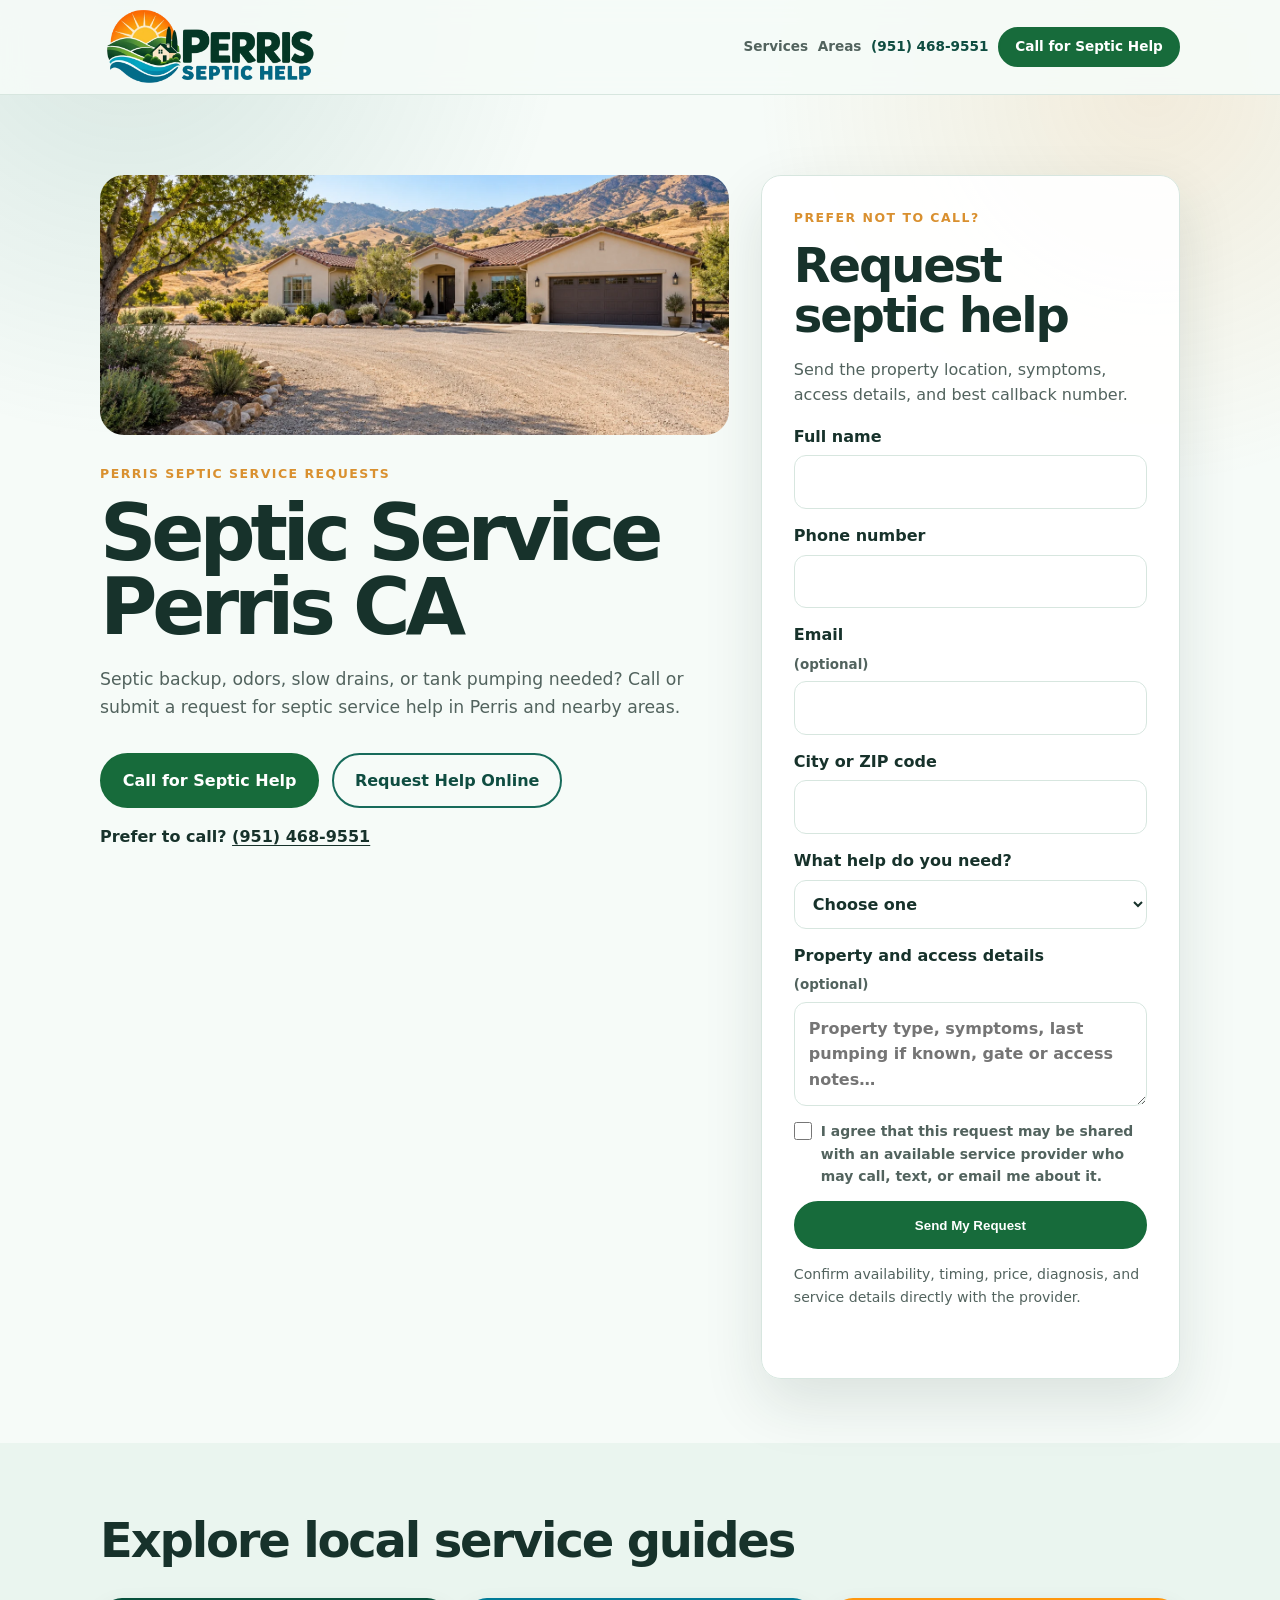
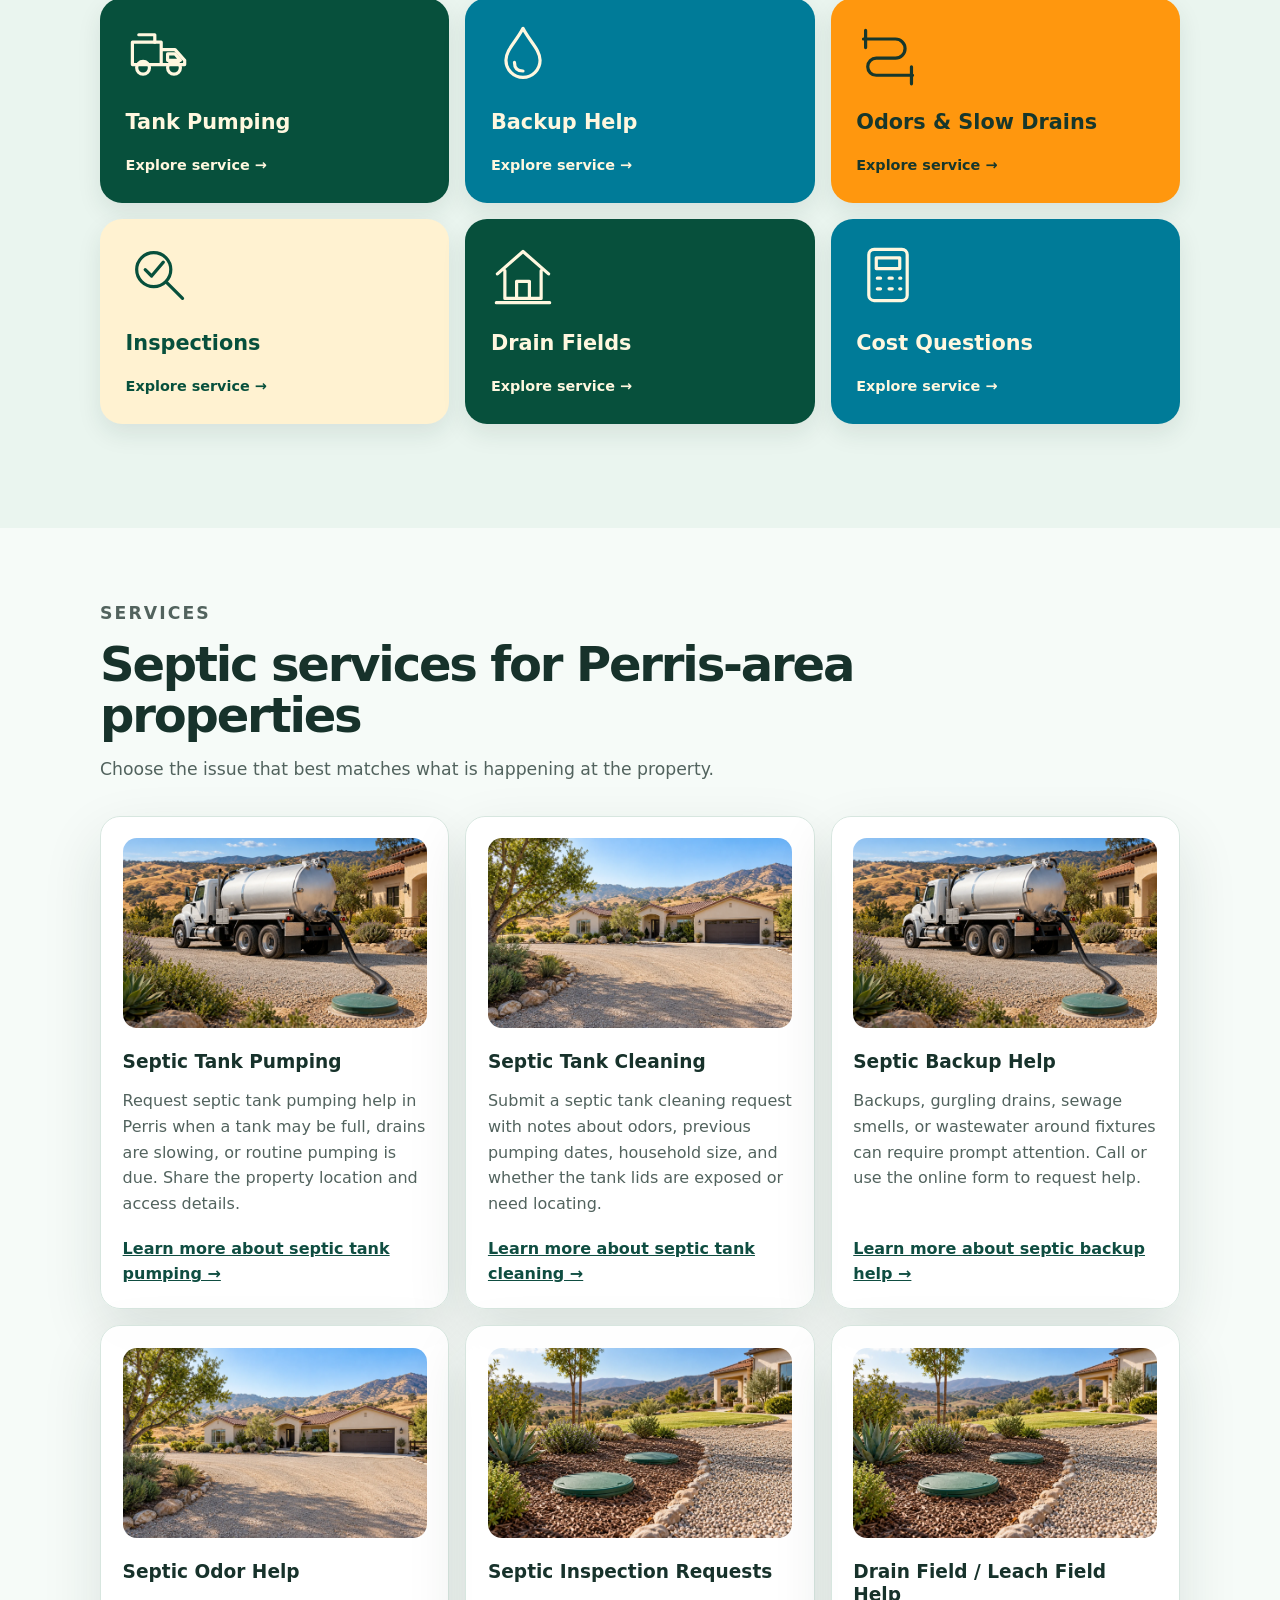
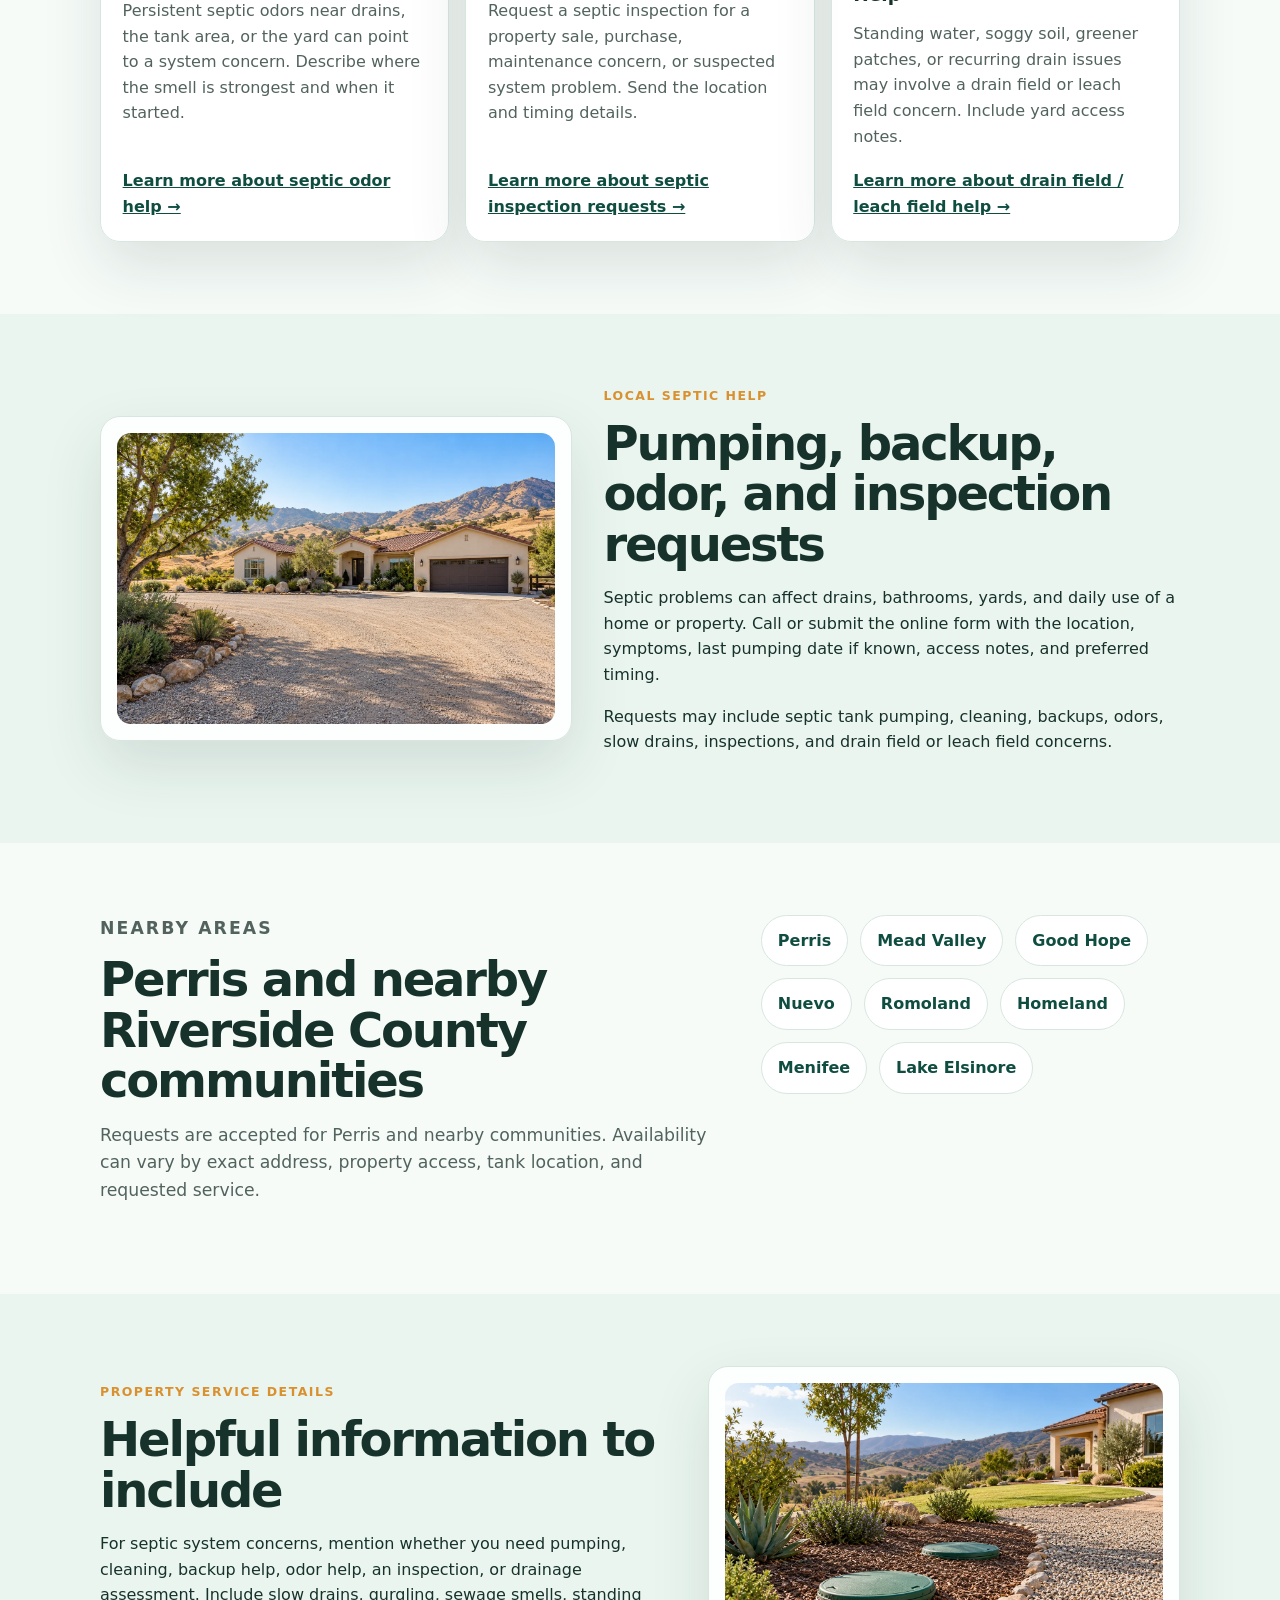
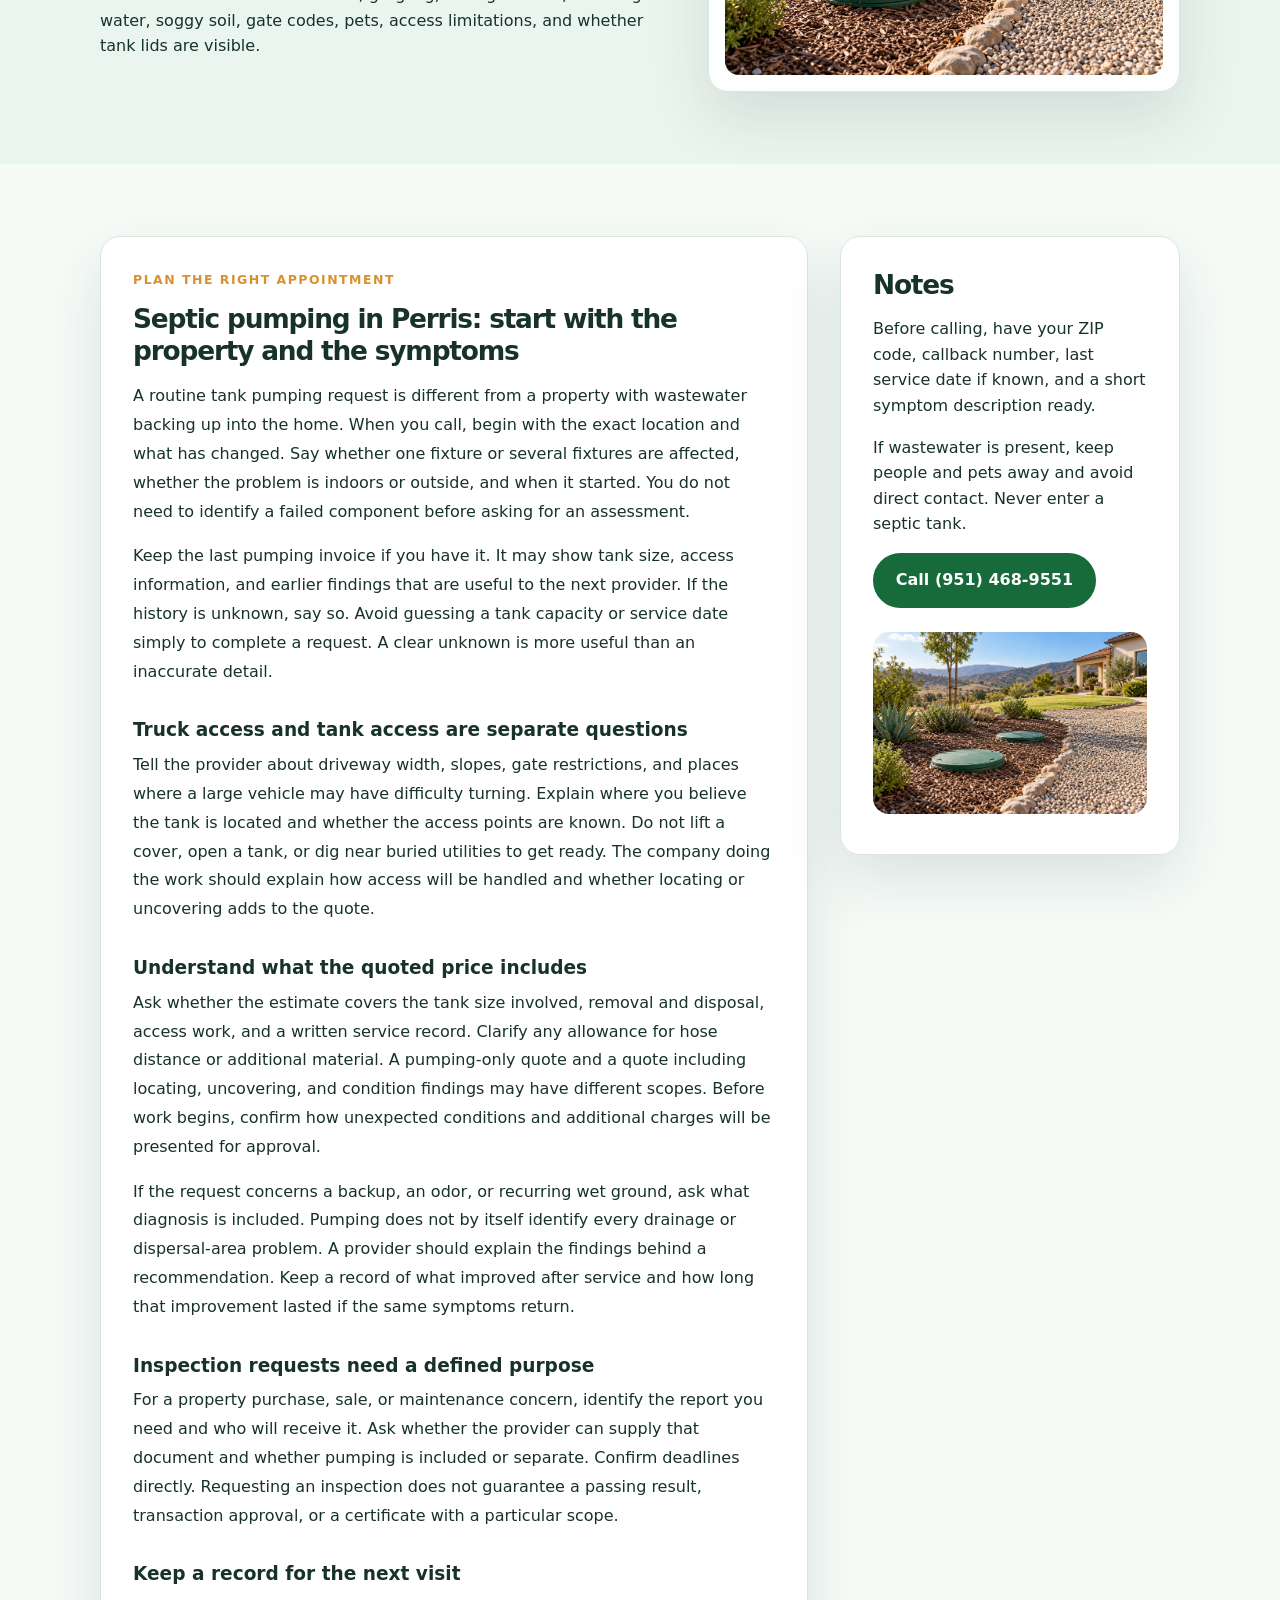
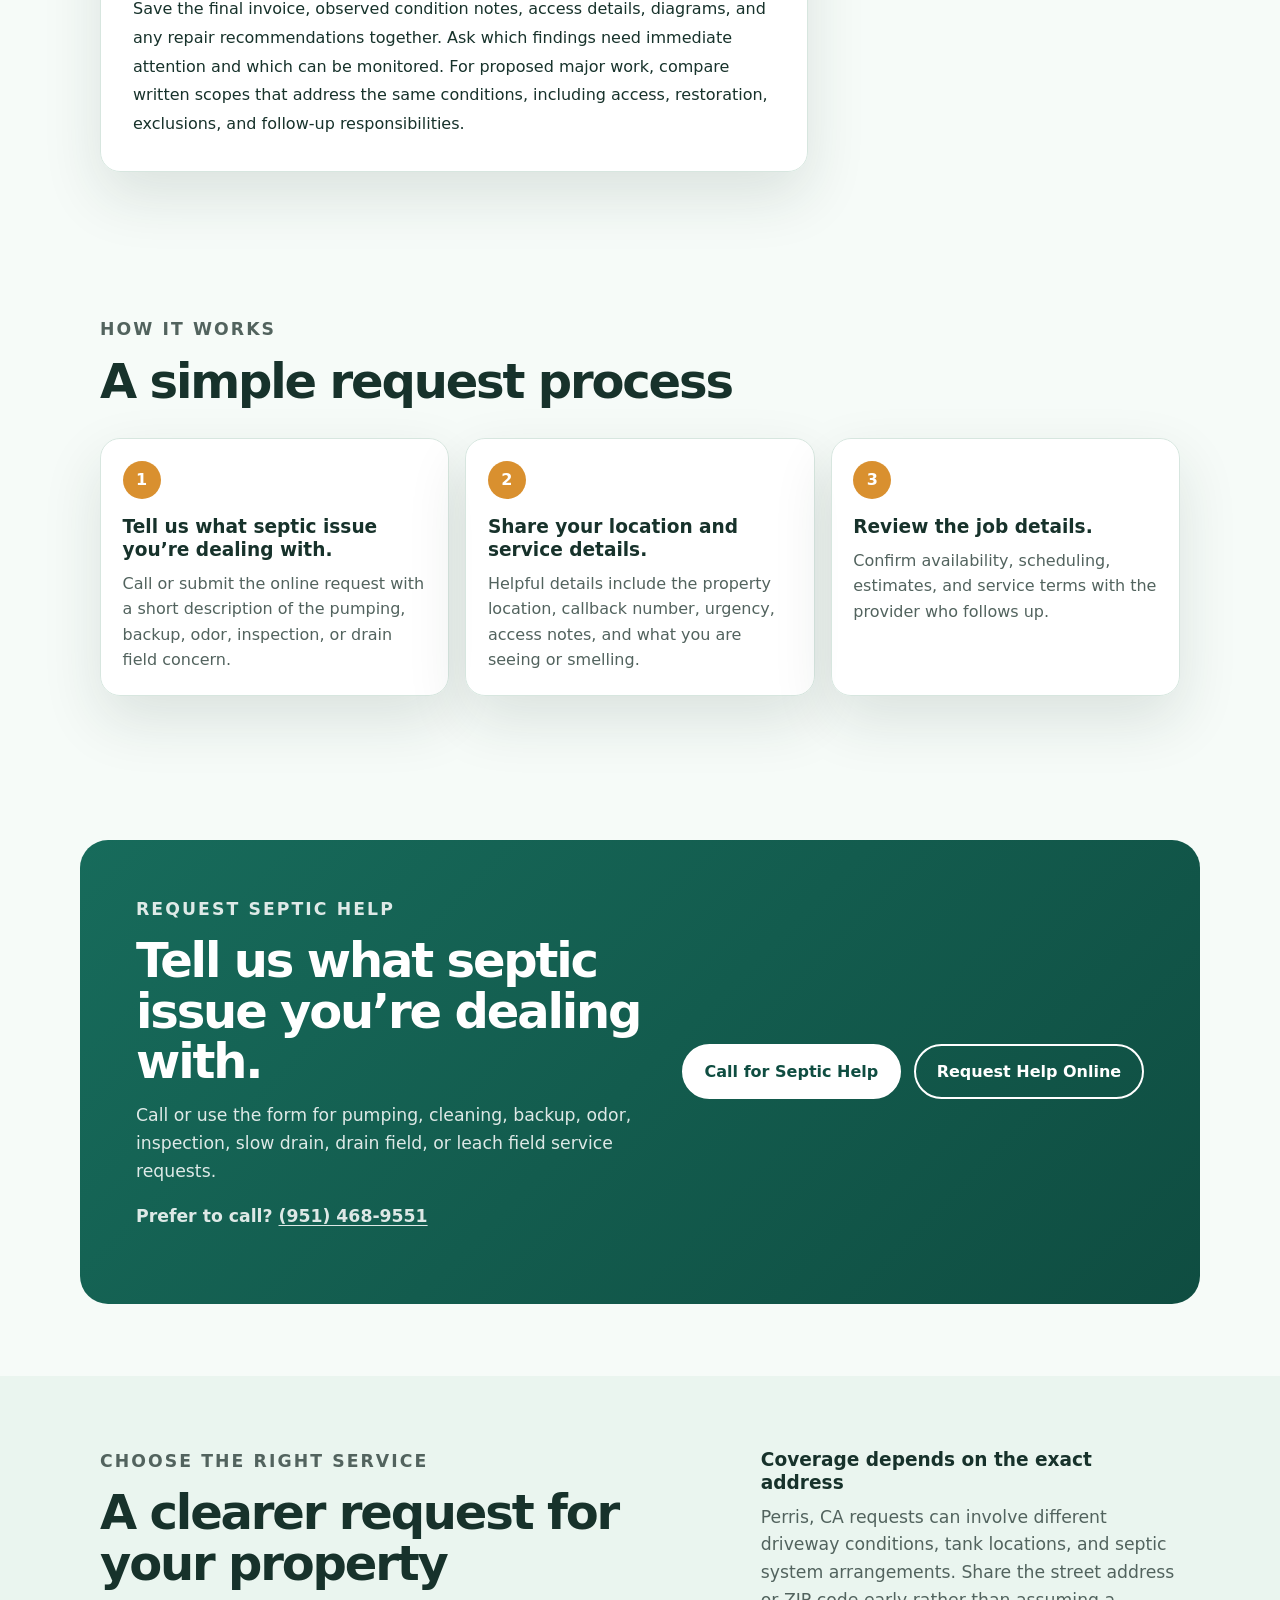
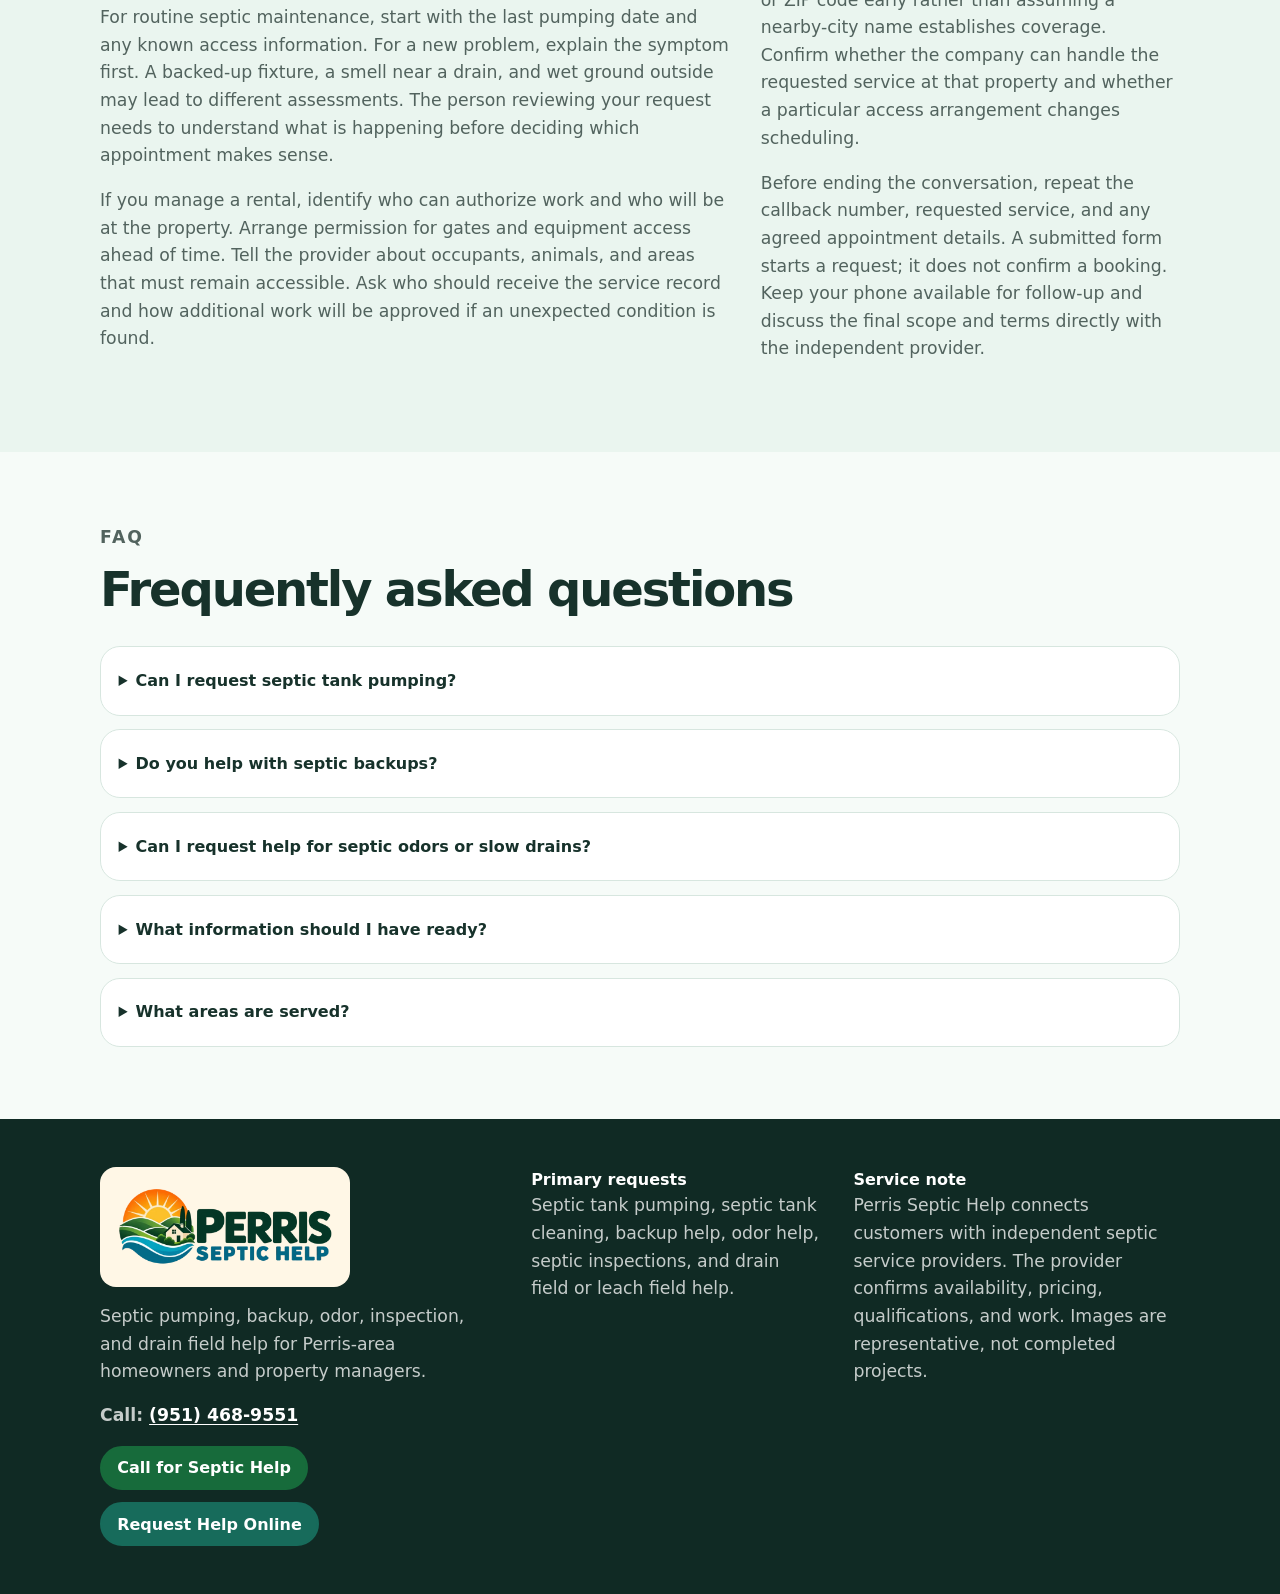
<file: index.html>
<!doctype html>
<html lang="en">
<head>
  <meta charset="utf-8">
  <meta name="viewport" content="width=device-width, initial-scale=1">
  <title>Septic Service Perris CA | Perris Septic Help</title>
  <meta name="description" content="Need septic tank service help in Perris, CA? Request help for septic pumping, backups, odors, inspections, drain field issues, and local septic service needs.">
  <link rel="canonical" href="https://www.perrisseptichelp.com/">
  <meta property="og:title" content="Septic Service Perris CA | Perris Septic Help">
  <meta property="og:description" content="Request septic tank pumping, septic backup help, odor support, inspections, and drain field service help in Perris, CA and nearby areas.">
  <meta property="og:type" content="website">
  <meta property="og:url" content="https://www.perrisseptichelp.com/">
  <link rel="stylesheet" href="styles.css">
  <meta name="google-site-verification" content="[PASTE THE META TAG HERE]">
</head>
<body>
<a class="skip-link" href="#main-content">Skip to content</a>
<header class="site-header">
  <nav class="nav container" aria-label="Main navigation">
    <a class="brand" href="https://www.perrisseptichelp.com/"><img src="/assets/logo.webp" width="280" height="118" alt="Perris Septic Help"></a>
    <button class="nav-toggle" type="button" aria-expanded="false" aria-controls="nav-menu"><span class="sr-only">Toggle navigation</span><span></span><span></span><span></span></button>
    <div class="nav-menu" id="nav-menu">
      <a href="#services">Services</a><a href="#areas">Areas</a><a href="#how-it-works">How It Works</a><a href="#faq">FAQ</a>
      <a class="nav-phone" data-phone-link href="tel:+19514689551" data-phone-display>(951) 468-9551</a>
      <a class="button button-small button-call" data-phone-link href="tel:+19514689551">Call for Septic Help</a>
      <a class="button button-small" data-cta-link href="#request-form">Request Help Online</a>
    </div>
  </nav>
</header>
<main id="main-content">
  <section class="hero" id="top">
    <div class="container hero-grid">
      <div class="hero-copy">
        <img class="hero-property" src="/assets/property.webp" width="1536" height="1024" alt="Representative Perris-area home with driveway access" fetchpriority="high"><p class="eyebrow" data-service-eyebrow>Perris septic service requests</p>
        <h1 data-hero-title>Septic Service Perris CA</h1>
        <p class="hero-text" data-hero-text>Septic backup, odors, slow drains, or tank pumping needed? Call or submit a request for septic service help in Perris and nearby areas.</p>
        <div class="hero-actions"><a class="button button-call" data-phone-link href="tel:+19514689551">Call for Septic Help</a><a class="button button-secondary" data-cta-link href="#request-form">Request Help Online</a></div>
        <p class="phone-inline">Prefer to call? <a data-phone-link href="tel:+19514689551" data-phone-display>(951) 468-9551</a></p>
      </div>
      <aside class="hero-card" id="request-form" aria-label="Septic service request form">
        <p class="eyebrow">Prefer not to call?</p><h2>Request septic help</h2>
        <p class="form-intro">Send the property location, symptoms, access details, and best callback number.</p>
        <form class="lead-form" action="https://api.web3forms.com/submit" method="POST" data-lead-form>
          <input type="hidden" name="access_key" value="5422f3d7-8a31-4ada-9975-c98e15fb661d"><input type="hidden" name="subject" value="New Perris Septic Help lead"><input type="hidden" name="from_name" value="Perris Septic Help Website"><input type="hidden" name="lead_source" value="PerrisSepticHelp.com homepage"><input class="botcheck" type="checkbox" name="botcheck" tabindex="-1" autocomplete="off" aria-hidden="true">
          <label>Full name<input type="text" name="name" autocomplete="name" required></label>
          <label>Phone number<input type="tel" name="phone" autocomplete="tel" inputmode="tel" required></label>
          <label>Email <span class="optional">(optional)</span><input type="email" name="email" autocomplete="email"></label>
          <label>City or ZIP code<input type="text" name="city_or_zip" autocomplete="postal-code" required></label>
          <label>What help do you need?<select name="septic_concern" required><option value="">Choose one</option><option>Septic tank pumping</option><option>Backup or overflowing concern</option><option>Odor or slow drains</option><option>Inspection request</option><option>Drain field concern</option><option>Not sure</option></select></label>
          <label>Property and access details <span class="optional">(optional)</span><textarea name="details" rows="3" placeholder="Property type, symptoms, last pumping if known, gate or access notes…"></textarea></label>
          <label class="consent-label"><input type="checkbox" name="contact_consent" value="Yes" required><span>I agree that this request may be shared with an available service provider who may call, text, or email me about it.</span></label>
          <button class="button button-call form-submit" type="submit">Send My Request</button>
          <p class="form-note">Confirm availability, timing, price, diagnosis, and service details directly with the provider.</p>
          <p class="form-status" data-form-status role="status" aria-live="polite"></p>
        </form>
      </aside>
    </div>
  </section>

  <section class="section section-muted"><div class="container"><h2>Explore local service guides</h2><nav class="service-tiles" aria-label="Septic service guides"><a class="service-tile tone-0" href="/septic-tank-pumping-perris-ca/"><span class="tile-symbol" aria-hidden="true"><svg viewBox="0 0 56 60" fill="none" stroke="currentColor" stroke-width="3" stroke-linecap="round" stroke-linejoin="round"><path d="M4 18h27v21H4zM31 25h13l9 10v4H31z"/><circle cx="14" cy="42" r="6"/><circle cx="43" cy="42" r="6"/><path d="M10 11h15v7M37 29h7l5 6H37z"/></svg></span><strong>Tank Pumping</strong><span>Explore service →</span></a><a class="service-tile tone-1" href="/septic-backup-help-perris-ca/"><span class="tile-symbol" aria-hidden="true"><svg viewBox="0 0 56 60" fill="none" stroke="currentColor" stroke-width="3" stroke-linecap="round" stroke-linejoin="round"><path d="M28 5C22 17 12 25 12 35a16 16 0 0 0 32 0C44 25 34 17 28 5z"/><path d="M20 37q0 8 8 8"/></svg></span><strong>Backup Help</strong><span>Explore service →</span></a><a class="service-tile tone-2" href="/septic-odors-slow-drains-perris-ca/"><span class="tile-symbol" aria-hidden="true"><svg viewBox="0 0 56 60" fill="none" stroke="currentColor" stroke-width="3" stroke-linecap="round" stroke-linejoin="round"><path d="M5 15h30a9 9 0 0 1 0 18H17a8 8 0 0 0 0 16h34M7 7v16m43 18v16"/></svg></span><strong>Odors & Slow Drains</strong><span>Explore service →</span></a><a class="service-tile tone-3" href="/septic-inspection-perris-ca/"><span class="tile-symbol" aria-hidden="true"><svg viewBox="0 0 56 60" fill="none" stroke="currentColor" stroke-width="3" stroke-linecap="round" stroke-linejoin="round"><circle cx="24" cy="24" r="16"/><path d="m36 36 15 15M16 24l6 6 11-13"/></svg></span><strong>Inspections</strong><span>Explore service →</span></a><a class="service-tile tone-0" href="/drain-field-help-perris-ca/"><span class="tile-symbol" aria-hidden="true"><svg viewBox="0 0 56 60" fill="none" stroke="currentColor" stroke-width="3" stroke-linecap="round" stroke-linejoin="round"><path d="m4 28 24-21 24 21M11 25v26h34V25M22 51V35h12v16M3 55h50"/></svg></span><strong>Drain Fields</strong><span>Explore service →</span></a><a class="service-tile tone-1" href="/septic-pumping-cost-perris-ca/"><span class="tile-symbol" aria-hidden="true"><svg viewBox="0 0 56 60" fill="none" stroke="currentColor" stroke-width="3" stroke-linecap="round" stroke-linejoin="round"><rect x="10" y="5" width="36" height="48" rx="5"/><path d="M17 13h22v10H17zm1 19h3m8 0h3m7 0h1M18 42h3m8 0h3m7 0h1"/></svg></span><strong>Cost Questions</strong><span>Explore service →</span></a></nav></div></section><section class="section" id="services"><div class="container"><div class="section-heading"><p class="eyebrow">Services</p><h2>Septic services for Perris-area properties</h2><p>Choose the issue that best matches what is happening at the property.</p></div><div class="cards" data-problems></div></div></section>

  <section class="section section-muted"><div class="container content-grid"><div class="image-panel"><img src="assets/property.webp" alt="Representative rural Southern California home with a gravel driveway"></div><div><p class="eyebrow">Local septic help</p><h2>Pumping, backup, odor, and inspection requests</h2><p>Septic problems can affect drains, bathrooms, yards, and daily use of a home or property. Call or submit the online form with the location, symptoms, last pumping date if known, access notes, and preferred timing.</p><p>Requests may include septic tank pumping, cleaning, backups, odors, slow drains, inspections, and drain field or leach field concerns.</p></div></div></section>

  <section class="section" id="areas"><div class="container split"><div><p class="eyebrow">Nearby areas</p><h2>Perris and nearby Riverside County communities</h2><p>Requests are accepted for Perris and nearby communities. Availability can vary by exact address, property access, tank location, and requested service.</p></div><div class="area-list" data-service-areas></div></div></section>

  <section class="section section-muted"><div class="container content-grid reverse"><div><p class="eyebrow">Property service details</p><h2>Helpful information to include</h2><p>For septic system concerns, mention whether you need pumping, cleaning, backup help, odor help, an inspection, or drainage assessment. Include slow drains, gurgling, sewage smells, standing water, soggy soil, gate codes, pets, access limitations, and whether tank lids are visible.</p></div><div class="image-panel"><img src="assets/yard.webp" alt="Representative yard with closed septic access lids"></div></div></section>

  <section class="section"><div class="container article-layout"><article class="article-card"><p class="eyebrow">Plan the right appointment</p><h2>Septic pumping in Perris: start with the property and the symptoms</h2><p>A routine tank pumping request is different from a property with wastewater backing up into the home. When you call, begin with the exact location and what has changed. Say whether one fixture or several fixtures are affected, whether the problem is indoors or outside, and when it started. You do not need to identify a failed component before asking for an assessment.</p><p>Keep the last pumping invoice if you have it. It may show tank size, access information, and earlier findings that are useful to the next provider. If the history is unknown, say so. Avoid guessing a tank capacity or service date simply to complete a request. A clear unknown is more useful than an inaccurate detail.</p><h3>Truck access and tank access are separate questions</h3><p>Tell the provider about driveway width, slopes, gate restrictions, and places where a large vehicle may have difficulty turning. Explain where you believe the tank is located and whether the access points are known. Do not lift a cover, open a tank, or dig near buried utilities to get ready. The company doing the work should explain how access will be handled and whether locating or uncovering adds to the quote.</p><h3>Understand what the quoted price includes</h3><p>Ask whether the estimate covers the tank size involved, removal and disposal, access work, and a written service record. Clarify any allowance for hose distance or additional material. A pumping-only quote and a quote including locating, uncovering, and condition findings may have different scopes. Before work begins, confirm how unexpected conditions and additional charges will be presented for approval.</p><p>If the request concerns a backup, an odor, or recurring wet ground, ask what diagnosis is included. Pumping does not by itself identify every drainage or dispersal-area problem. A provider should explain the findings behind a recommendation. Keep a record of what improved after service and how long that improvement lasted if the same symptoms return.</p><h3>Inspection requests need a defined purpose</h3><p>For a property purchase, sale, or maintenance concern, identify the report you need and who will receive it. Ask whether the provider can supply that document and whether pumping is included or separate. Confirm deadlines directly. Requesting an inspection does not guarantee a passing result, transaction approval, or a certificate with a particular scope.</p><h3>Keep a record for the next visit</h3><p>Save the final invoice, observed condition notes, access details, diagrams, and any repair recommendations together. Ask which findings need immediate attention and which can be monitored. For proposed major work, compare written scopes that address the same conditions, including access, restoration, exclusions, and follow-up responsibilities.</p></article><aside class="sidebar-card"><h2>Notes</h2><p>Before calling, have your ZIP code, callback number, last service date if known, and a short symptom description ready.</p><p>If wastewater is present, keep people and pets away and avoid direct contact. Never enter a septic tank.</p><a class="button button-call" href="tel:+19514689551">Call (951) 468-9551</a><img class="notes-photo" src="/assets/yard.webp" width="1536" height="1024" loading="lazy" alt="Representative closed septic access lids in a rural yard"></aside></div></section><section class="section" id="how-it-works"><div class="container"><div class="section-heading"><p class="eyebrow">How It Works</p><h2>A simple request process</h2></div><div class="steps" data-steps></div></div></section>

  <section class="cta-section" id="request-help"><div class="container cta-panel"><div><p class="eyebrow">Request septic help</p><h2>Tell us what septic issue you’re dealing with.</h2><p>Call or use the form for pumping, cleaning, backup, odor, inspection, slow drain, drain field, or leach field service requests.</p><p class="cta-phone-note">Prefer to call? <a data-phone-link href="tel:+19514689551" data-phone-display>(951) 468-9551</a></p></div><div class="cta-actions"><a class="button button-light" data-phone-link href="tel:+19514689551">Call for Septic Help</a><a class="button button-light button-outline-light" data-cta-link href="#request-form">Request Help Online</a></div></div></section>

  <section class="section section-muted"><div class="container split"><div><p class="eyebrow">Choose the right service</p><h2>A clearer request for your property</h2><p>For routine septic maintenance, start with the last pumping date and any known access information. For a new problem, explain the symptom first. A backed-up fixture, a smell near a drain, and wet ground outside may lead to different assessments. The person reviewing your request needs to understand what is happening before deciding which appointment makes sense.</p><p>If you manage a rental, identify who can authorize work and who will be at the property. Arrange permission for gates and equipment access ahead of time. Tell the provider about occupants, animals, and areas that must remain accessible. Ask who should receive the service record and how additional work will be approved if an unexpected condition is found.</p></div><div><h3>Coverage depends on the exact address</h3><p>Perris, CA requests can involve different driveway conditions, tank locations, and septic system arrangements. Share the street address or ZIP code early rather than assuming a nearby-city name establishes coverage. Confirm whether the company can handle the requested service at that property and whether a particular access arrangement changes scheduling.</p><p>Before ending the conversation, repeat the callback number, requested service, and any agreed appointment details. A submitted form starts a request; it does not confirm a booking. Keep your phone available for follow-up and discuss the final scope and terms directly with the independent provider.</p></div></div></section><section class="section" id="faq"><div class="container"><div class="section-heading"><p class="eyebrow">FAQ</p><h2>Frequently asked questions</h2></div><div class="faq-list" data-faq></div></div></section>
</main>
<footer class="site-footer"><div class="container footer-grid"><div><img class="footer-logo" src="/assets/logo.webp" width="280" height="118" alt="Perris Septic Help"><p data-footer-description>Septic pumping, backup, odor, inspection, and drain field help for Perris-area homeowners and property managers.</p><p class="footer-phone">Call: <a data-phone-link href="tel:+19514689551" data-phone-display>(951) 468-9551</a></p><div class="footer-actions"><a class="button button-small button-call" data-phone-link href="tel:+19514689551">Call for Septic Help</a><a class="button button-small" data-cta-link href="#request-form">Request Help Online</a></div></div><div><strong>Primary requests</strong><p>Septic tank pumping, septic tank cleaning, backup help, odor help, septic inspections, and drain field or leach field help.</p></div><div><strong>Service note</strong><p class="small" data-disclaimer>Perris Septic Help connects customers with independent septic service providers. The provider confirms availability, pricing, qualifications, and work. Images are representative, not completed projects.</p></div></div></footer>
<script src="config.js"></script><script src="script.js"></script>
</body>
</html>
</file>
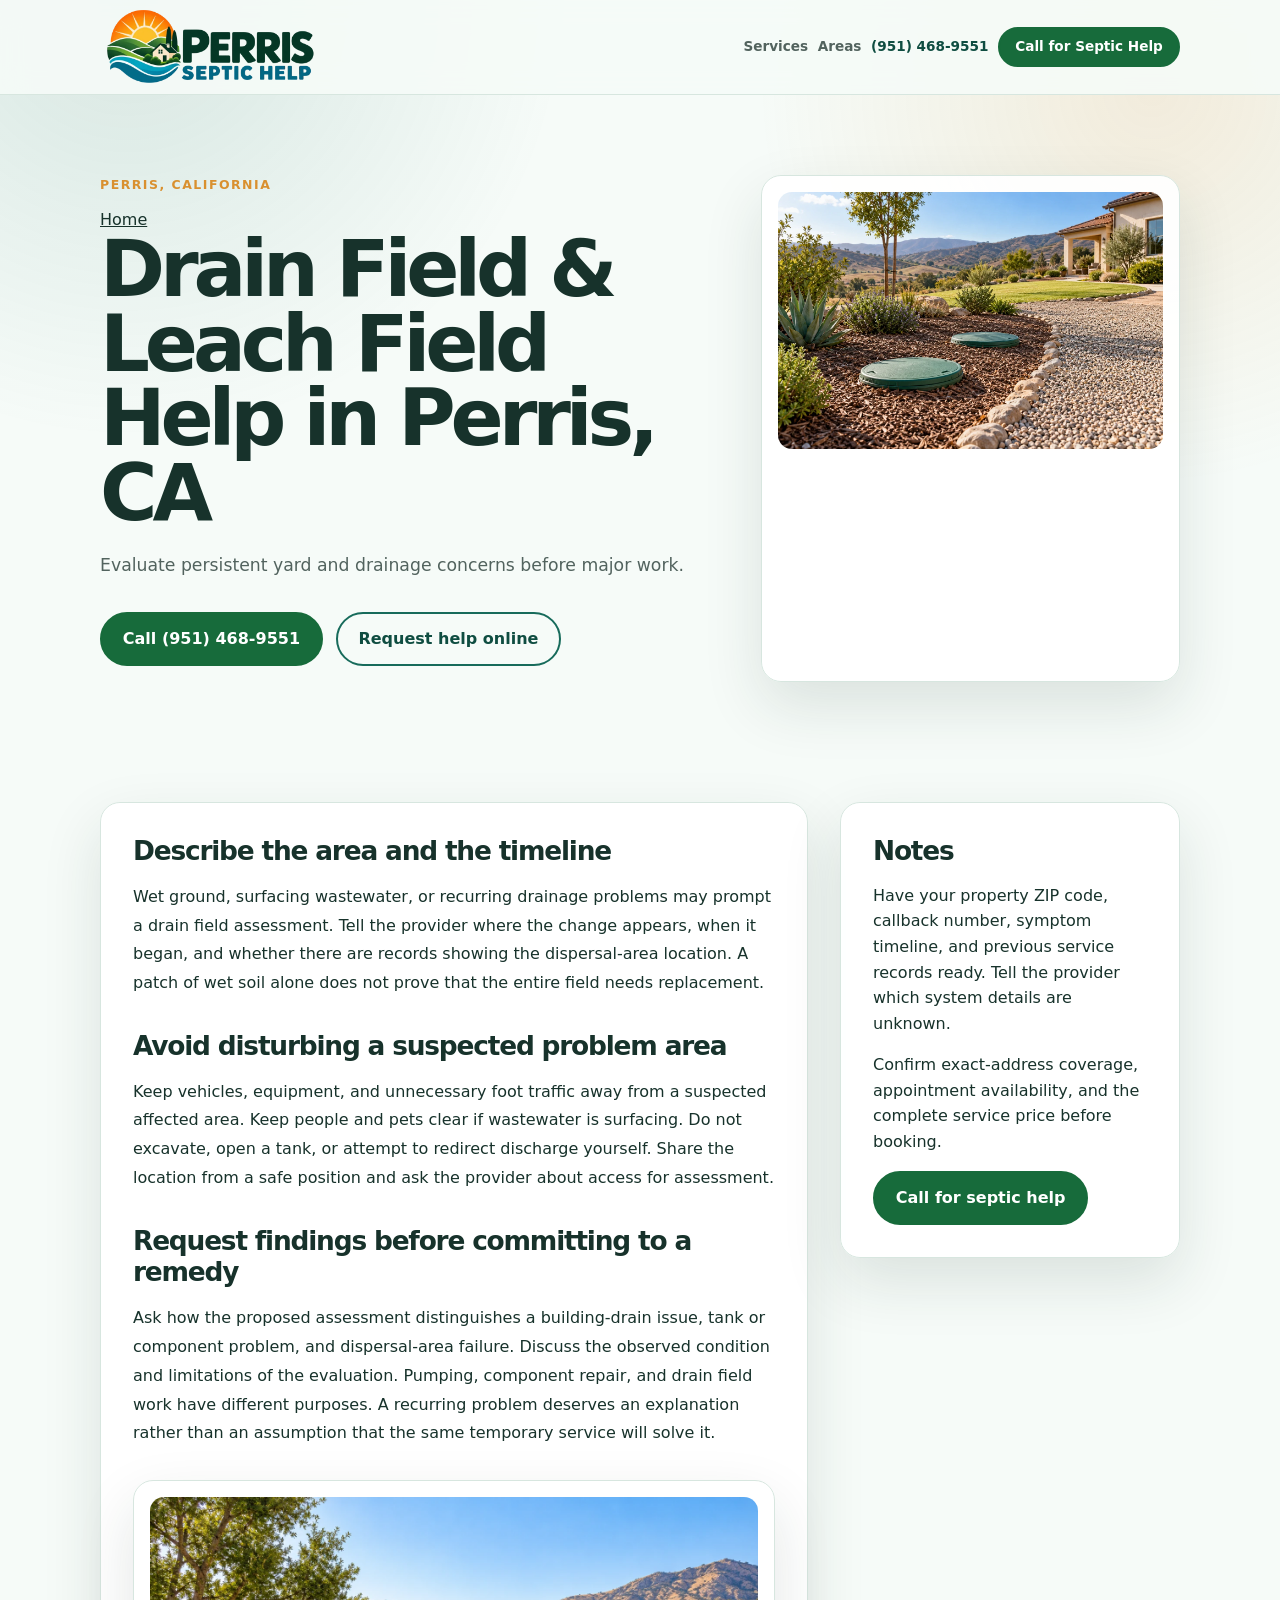
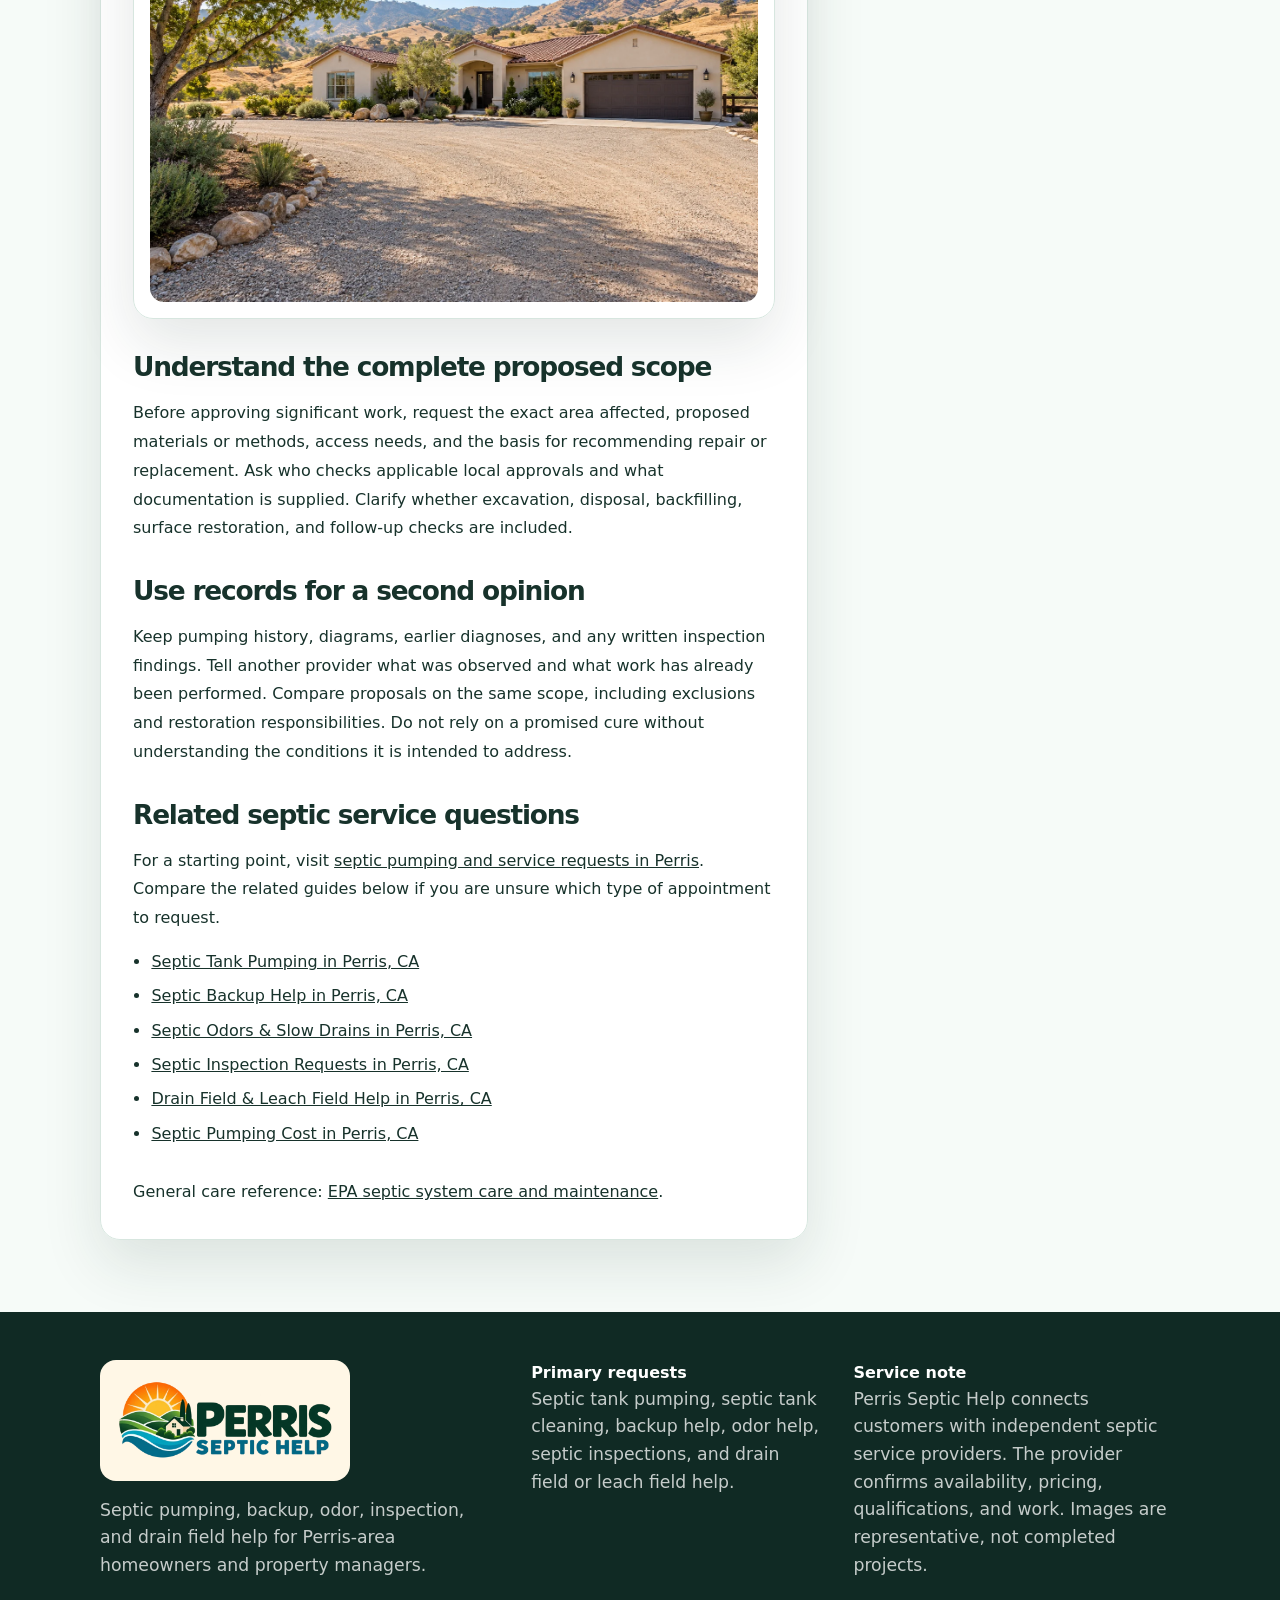
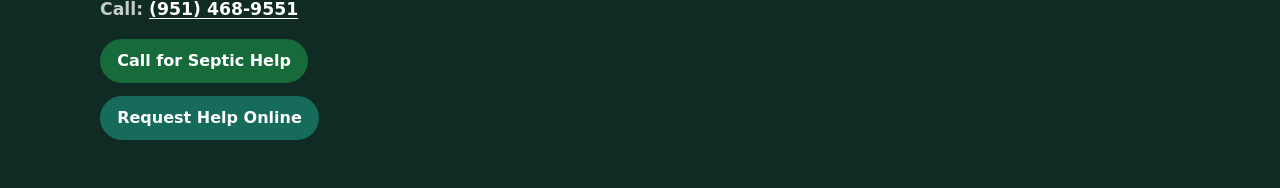
<file: drain-field-help-perris-ca/index.html>
<!doctype html><html lang="en"><head><meta charset="utf-8"><meta name="viewport" content="width=device-width,initial-scale=1"><title>Drain Field &amp; Leach Field Help in Perris, CA | Perris Septic Help</title><meta name="description" content="Evaluate persistent yard and drainage concerns before major work. Compare Perris septic service questions, property access details, and written estimate scope."><link rel="canonical" href="https://www.perrisseptichelp.com/drain-field-help-perris-ca/"><link rel="stylesheet" href="/styles.css"></head><body><header class="site-header">
  <nav class="nav container" aria-label="Main navigation">
    <a class="brand" href="https://www.perrisseptichelp.com/"><img src="/assets/logo.webp" width="280" height="118" alt="Perris Septic Help"></a>
    <button class="nav-toggle" type="button" aria-expanded="false" aria-controls="nav-menu"><span class="sr-only">Toggle navigation</span><span></span><span></span><span></span></button>
    <div class="nav-menu" id="nav-menu">
      <a href="/#services">Services</a><a href="/#areas">Areas</a><a href="/#how-it-works">How It Works</a><a href="/#faq">FAQ</a>
      <a class="nav-phone" href="tel:+19514689551">(951) 468-9551</a>
      <a class="button button-small button-call" href="tel:+19514689551">Call for Septic Help</a>
      <a class="button button-small" href="/#request-form">Request Help Online</a>
    </div>
  </nav>
</header><main id="main-content"><section class="hero service-hero"><div class="container hero-grid"><div><p class="eyebrow">Perris, California</p><a href="/">Home</a><h1>Drain Field & Leach Field Help in Perris, CA</h1><p class="hero-text">Evaluate persistent yard and drainage concerns before major work.</p><div class="hero-actions"><a class="button button-call" href="tel:+19514689551">Call (951) 468-9551</a><a class="button button-secondary" href="/#request-form">Request help online</a></div></div><div class="image-panel"><img src="/assets/yard.webp" alt="Representative septic service scene" width="800" height="500"></div></div></section><section class="section"><div class="container article-layout"><article class="article-card"><section><h2>Describe the area and the timeline</h2><p>Wet ground, surfacing wastewater, or recurring drainage problems may prompt a drain field assessment. Tell the provider where the change appears, when it began, and whether there are records showing the dispersal-area location. A patch of wet soil alone does not prove that the entire field needs replacement.</p></section><section><h2>Avoid disturbing a suspected problem area</h2><p>Keep vehicles, equipment, and unnecessary foot traffic away from a suspected affected area. Keep people and pets clear if wastewater is surfacing. Do not excavate, open a tank, or attempt to redirect discharge yourself. Share the location from a safe position and ask the provider about access for assessment.</p></section><section><h2>Request findings before committing to a remedy</h2><p>Ask how the proposed assessment distinguishes a building-drain issue, tank or component problem, and dispersal-area failure. Discuss the observed condition and limitations of the evaluation. Pumping, component repair, and drain field work have different purposes. A recurring problem deserves an explanation rather than an assumption that the same temporary service will solve it.</p></section><figure class="image-panel"><img loading="lazy" src="/assets/property.webp" alt="Representative Perris-area rural property" width="800" height="500"></figure><section><h2>Understand the complete proposed scope</h2><p>Before approving significant work, request the exact area affected, proposed materials or methods, access needs, and the basis for recommending repair or replacement. Ask who checks applicable local approvals and what documentation is supplied. Clarify whether excavation, disposal, backfilling, surface restoration, and follow-up checks are included.</p></section><section><h2>Use records for a second opinion</h2><p>Keep pumping history, diagrams, earlier diagnoses, and any written inspection findings. Tell another provider what was observed and what work has already been performed. Compare proposals on the same scope, including exclusions and restoration responsibilities. Do not rely on a promised cure without understanding the conditions it is intended to address.</p></section><section><h2>Related septic service questions</h2><p>For a starting point, visit <a href="/">septic pumping and service requests in Perris</a>. Compare the related guides below if you are unsure which type of appointment to request.</p><ul class="link-list"><li><a href="/septic-tank-pumping-perris-ca/">Septic Tank Pumping in Perris, CA</a></li><li><a href="/septic-backup-help-perris-ca/">Septic Backup Help in Perris, CA</a></li><li><a href="/septic-odors-slow-drains-perris-ca/">Septic Odors & Slow Drains in Perris, CA</a></li><li><a href="/septic-inspection-perris-ca/">Septic Inspection Requests in Perris, CA</a></li><li><a href="/drain-field-help-perris-ca/">Drain Field & Leach Field Help in Perris, CA</a></li><li><a href="/septic-pumping-cost-perris-ca/">Septic Pumping Cost in Perris, CA</a></li></ul></section><p>General care reference: <a href="https://www.epa.gov/septic/septic-system-care-and-maintenance">EPA septic system care and maintenance</a>.</p></article><aside class="sidebar-card"><h2>Notes</h2><p>Have your property ZIP code, callback number, symptom timeline, and previous service records ready. Tell the provider which system details are unknown.</p><p>Confirm exact-address coverage, appointment availability, and the complete service price before booking.</p><a class="button button-call" href="tel:+19514689551">Call for septic help</a></aside></div></section></main><footer class="site-footer"><div class="container footer-grid"><div><img class="footer-logo" src="/assets/logo.webp" width="280" height="118" alt="Perris Septic Help"><p>Septic pumping, backup, odor, inspection, and drain field help for Perris-area homeowners and property managers.</p><p class="footer-phone">Call: <a href="tel:+19514689551">(951) 468-9551</a></p><div class="footer-actions"><a class="button button-small button-call" href="tel:+19514689551">Call for Septic Help</a><a class="button button-small" href="/#request-form">Request Help Online</a></div></div><div><strong>Primary requests</strong><p>Septic tank pumping, septic tank cleaning, backup help, odor help, septic inspections, and drain field or leach field help.</p></div><div><strong>Service note</strong><p class="small">Perris Septic Help connects customers with independent septic service providers. The provider confirms availability, pricing, qualifications, and work. Images are representative, not completed projects.</p></div></div></footer><script src="/service-nav.js"></script></body></html>
</file>
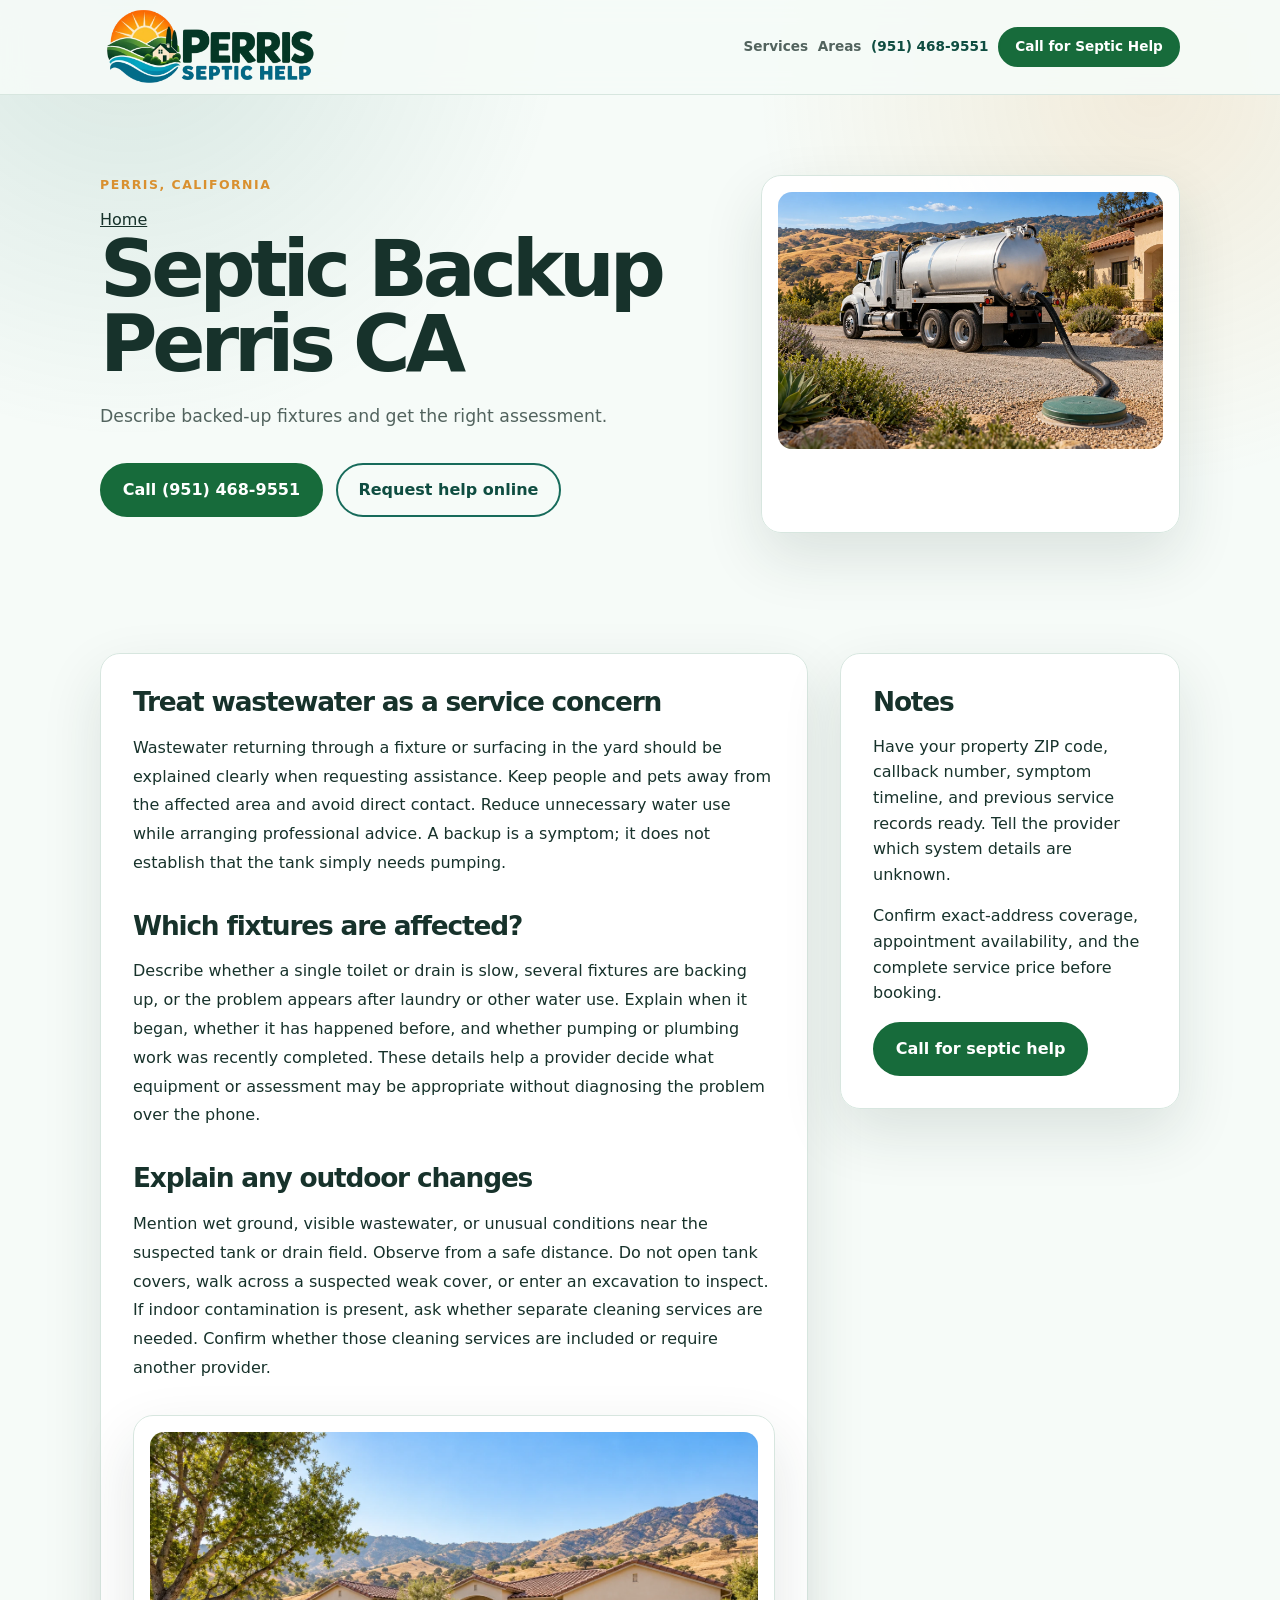
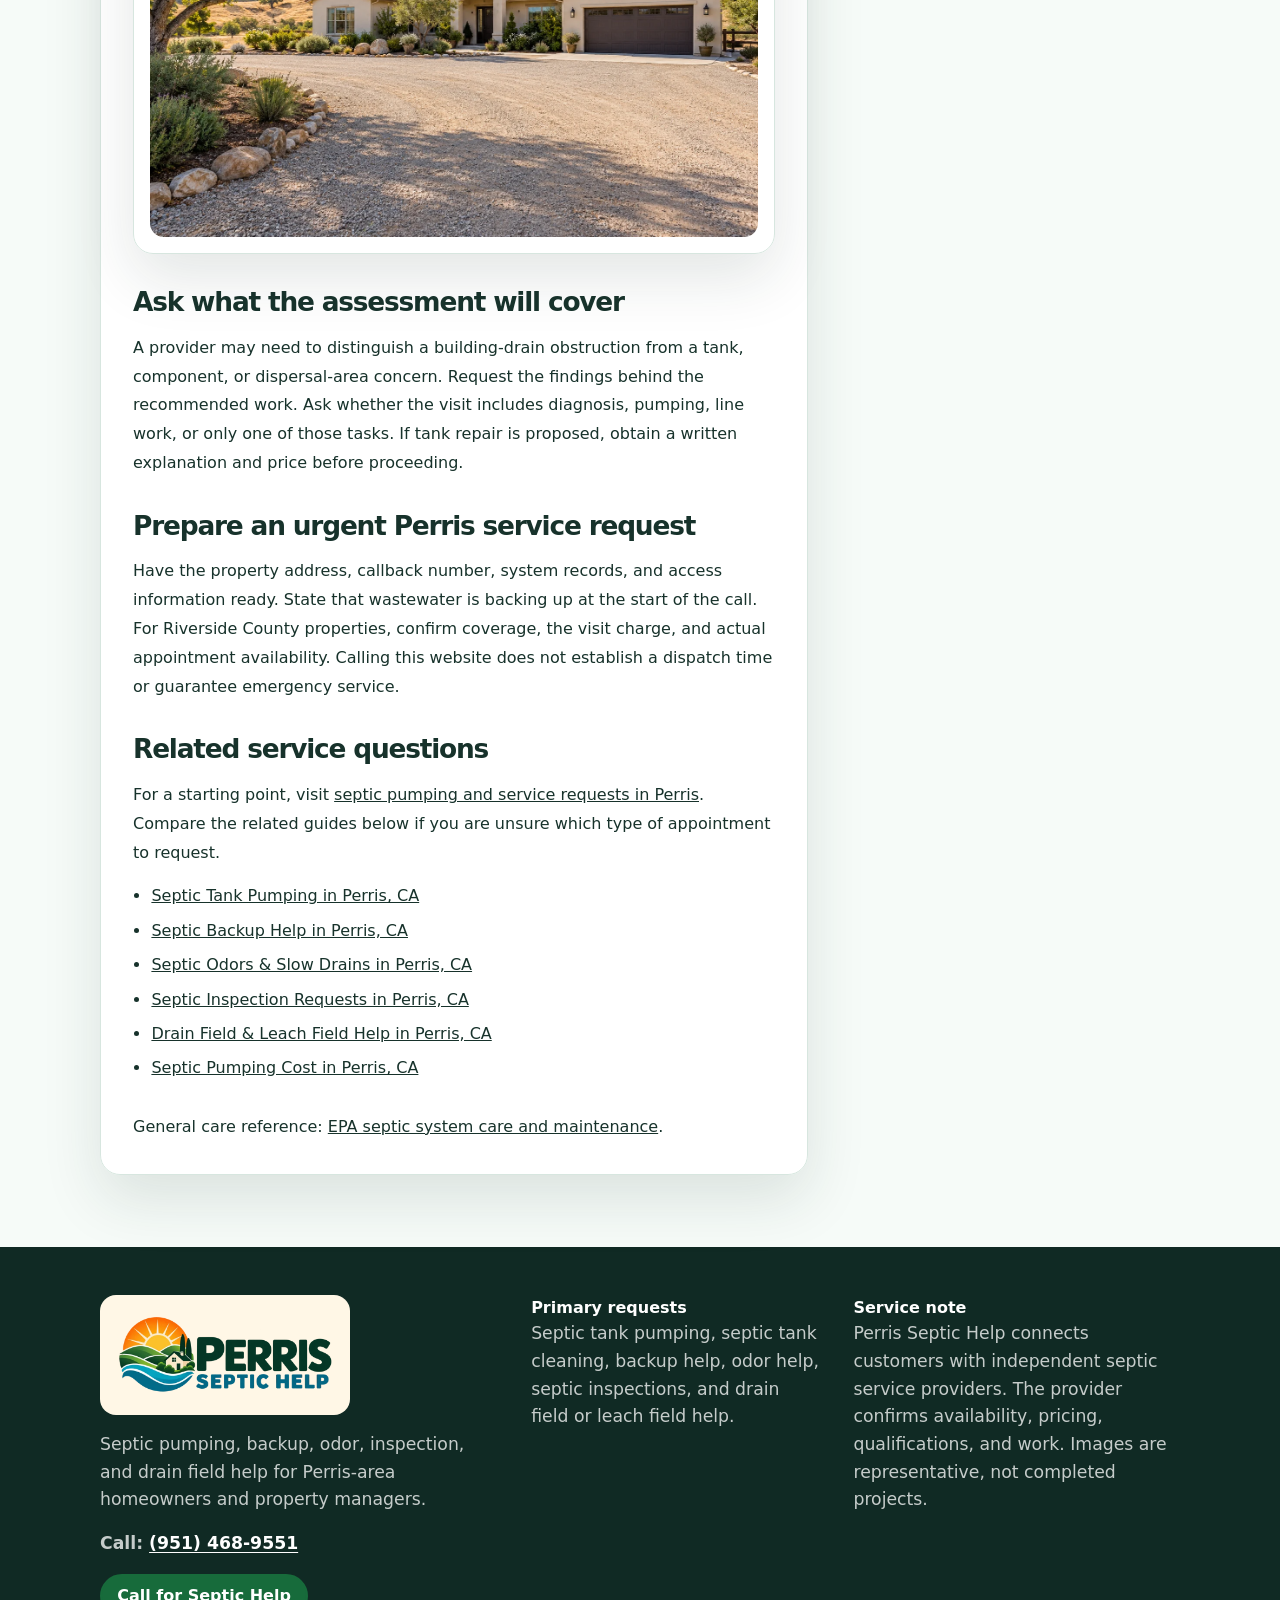
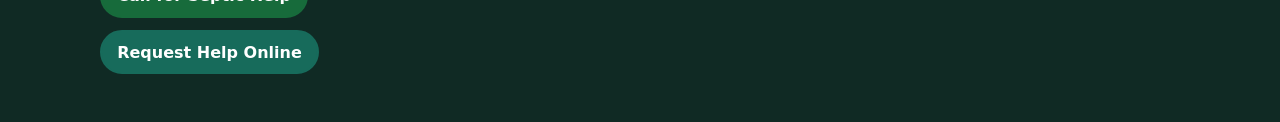
<file: septic-backup-help-perris-ca/index.html>
<!doctype html><html lang="en"><head><meta charset="utf-8"><meta name="viewport" content="width=device-width,initial-scale=1"><title>Septic Backup Perris CA | Request Help</title><meta name="description" content="Describe backed-up fixtures and get the right assessment. Compare Perris septic service questions, property access details, and written estimate scope."><link rel="canonical" href="https://www.perrisseptichelp.com/septic-backup-help-perris-ca/"><link rel="stylesheet" href="/styles.css"></head><body><header class="site-header">
  <nav class="nav container" aria-label="Main navigation">
    <a class="brand" href="https://www.perrisseptichelp.com/"><img src="/assets/logo.webp" width="280" height="118" alt="Perris Septic Help"></a>
    <button class="nav-toggle" type="button" aria-expanded="false" aria-controls="nav-menu"><span class="sr-only">Toggle navigation</span><span></span><span></span><span></span></button>
    <div class="nav-menu" id="nav-menu">
      <a href="/#services">Services</a><a href="/#areas">Areas</a><a href="/#how-it-works">How It Works</a><a href="/#faq">FAQ</a>
      <a class="nav-phone" href="tel:+19514689551">(951) 468-9551</a>
      <a class="button button-small button-call" href="tel:+19514689551">Call for Septic Help</a>
      <a class="button button-small" href="/#request-form">Request Help Online</a>
    </div>
  </nav>
</header><main id="main-content"><section class="hero service-hero"><div class="container hero-grid"><div><p class="eyebrow">Perris, California</p><a href="/">Home</a><h1>Septic Backup Perris CA</h1><p class="hero-text">Describe backed-up fixtures and get the right assessment.</p><div class="hero-actions"><a class="button button-call" href="tel:+19514689551">Call (951) 468-9551</a><a class="button button-secondary" href="/#request-form">Request help online</a></div></div><div class="image-panel"><img src="/assets/truck.webp" alt="Representative septic service scene" width="800" height="500"></div></div></section><section class="section"><div class="container article-layout"><article class="article-card"><section><h2>Treat wastewater as a service concern</h2><p>Wastewater returning through a fixture or surfacing in the yard should be explained clearly when requesting assistance. Keep people and pets away from the affected area and avoid direct contact. Reduce unnecessary water use while arranging professional advice. A backup is a symptom; it does not establish that the tank simply needs pumping.</p></section><section><h2>Which fixtures are affected?</h2><p>Describe whether a single toilet or drain is slow, several fixtures are backing up, or the problem appears after laundry or other water use. Explain when it began, whether it has happened before, and whether pumping or plumbing work was recently completed. These details help a provider decide what equipment or assessment may be appropriate without diagnosing the problem over the phone.</p></section><section><h2>Explain any outdoor changes</h2><p>Mention wet ground, visible wastewater, or unusual conditions near the suspected tank or drain field. Observe from a safe distance. Do not open tank covers, walk across a suspected weak cover, or enter an excavation to inspect. If indoor contamination is present, ask whether separate cleaning services are needed. Confirm whether those cleaning services are included or require another provider.</p></section><figure class="image-panel"><img loading="lazy" src="/assets/property.webp" alt="Representative Perris-area rural property" width="800" height="500"></figure><section><h2>Ask what the assessment will cover</h2><p>A provider may need to distinguish a building-drain obstruction from a tank, component, or dispersal-area concern. Request the findings behind the recommended work. Ask whether the visit includes diagnosis, pumping, line work, or only one of those tasks. If tank repair is proposed, obtain a written explanation and price before proceeding.</p></section><section><h2>Prepare an urgent Perris service request</h2><p>Have the property address, callback number, system records, and access information ready. State that wastewater is backing up at the start of the call. For Riverside County properties, confirm coverage, the visit charge, and actual appointment availability. Calling this website does not establish a dispatch time or guarantee emergency service.</p></section><section><h2>Related service questions</h2><p>For a starting point, visit <a href="/">septic pumping and service requests in Perris</a>. Compare the related guides below if you are unsure which type of appointment to request.</p><ul class="link-list"><li><a href="/septic-tank-pumping-perris-ca/">Septic Tank Pumping in Perris, CA</a></li><li><a href="/septic-backup-help-perris-ca/">Septic Backup Help in Perris, CA</a></li><li><a href="/septic-odors-slow-drains-perris-ca/">Septic Odors & Slow Drains in Perris, CA</a></li><li><a href="/septic-inspection-perris-ca/">Septic Inspection Requests in Perris, CA</a></li><li><a href="/drain-field-help-perris-ca/">Drain Field & Leach Field Help in Perris, CA</a></li><li><a href="/septic-pumping-cost-perris-ca/">Septic Pumping Cost in Perris, CA</a></li></ul></section><p>General care reference: <a href="https://www.epa.gov/septic/septic-system-care-and-maintenance">EPA septic system care and maintenance</a>.</p></article><aside class="sidebar-card"><h2>Notes</h2><p>Have your property ZIP code, callback number, symptom timeline, and previous service records ready. Tell the provider which system details are unknown.</p><p>Confirm exact-address coverage, appointment availability, and the complete service price before booking.</p><a class="button button-call" href="tel:+19514689551">Call for septic help</a></aside></div></section></main><footer class="site-footer"><div class="container footer-grid"><div><img class="footer-logo" src="/assets/logo.webp" width="280" height="118" alt="Perris Septic Help"><p>Septic pumping, backup, odor, inspection, and drain field help for Perris-area homeowners and property managers.</p><p class="footer-phone">Call: <a href="tel:+19514689551">(951) 468-9551</a></p><div class="footer-actions"><a class="button button-small button-call" href="tel:+19514689551">Call for Septic Help</a><a class="button button-small" href="/#request-form">Request Help Online</a></div></div><div><strong>Primary requests</strong><p>Septic tank pumping, septic tank cleaning, backup help, odor help, septic inspections, and drain field or leach field help.</p></div><div><strong>Service note</strong><p class="small">Perris Septic Help connects customers with independent septic service providers. The provider confirms availability, pricing, qualifications, and work. Images are representative, not completed projects.</p></div></div></footer><script src="/service-nav.js"></script></body></html>
</file>
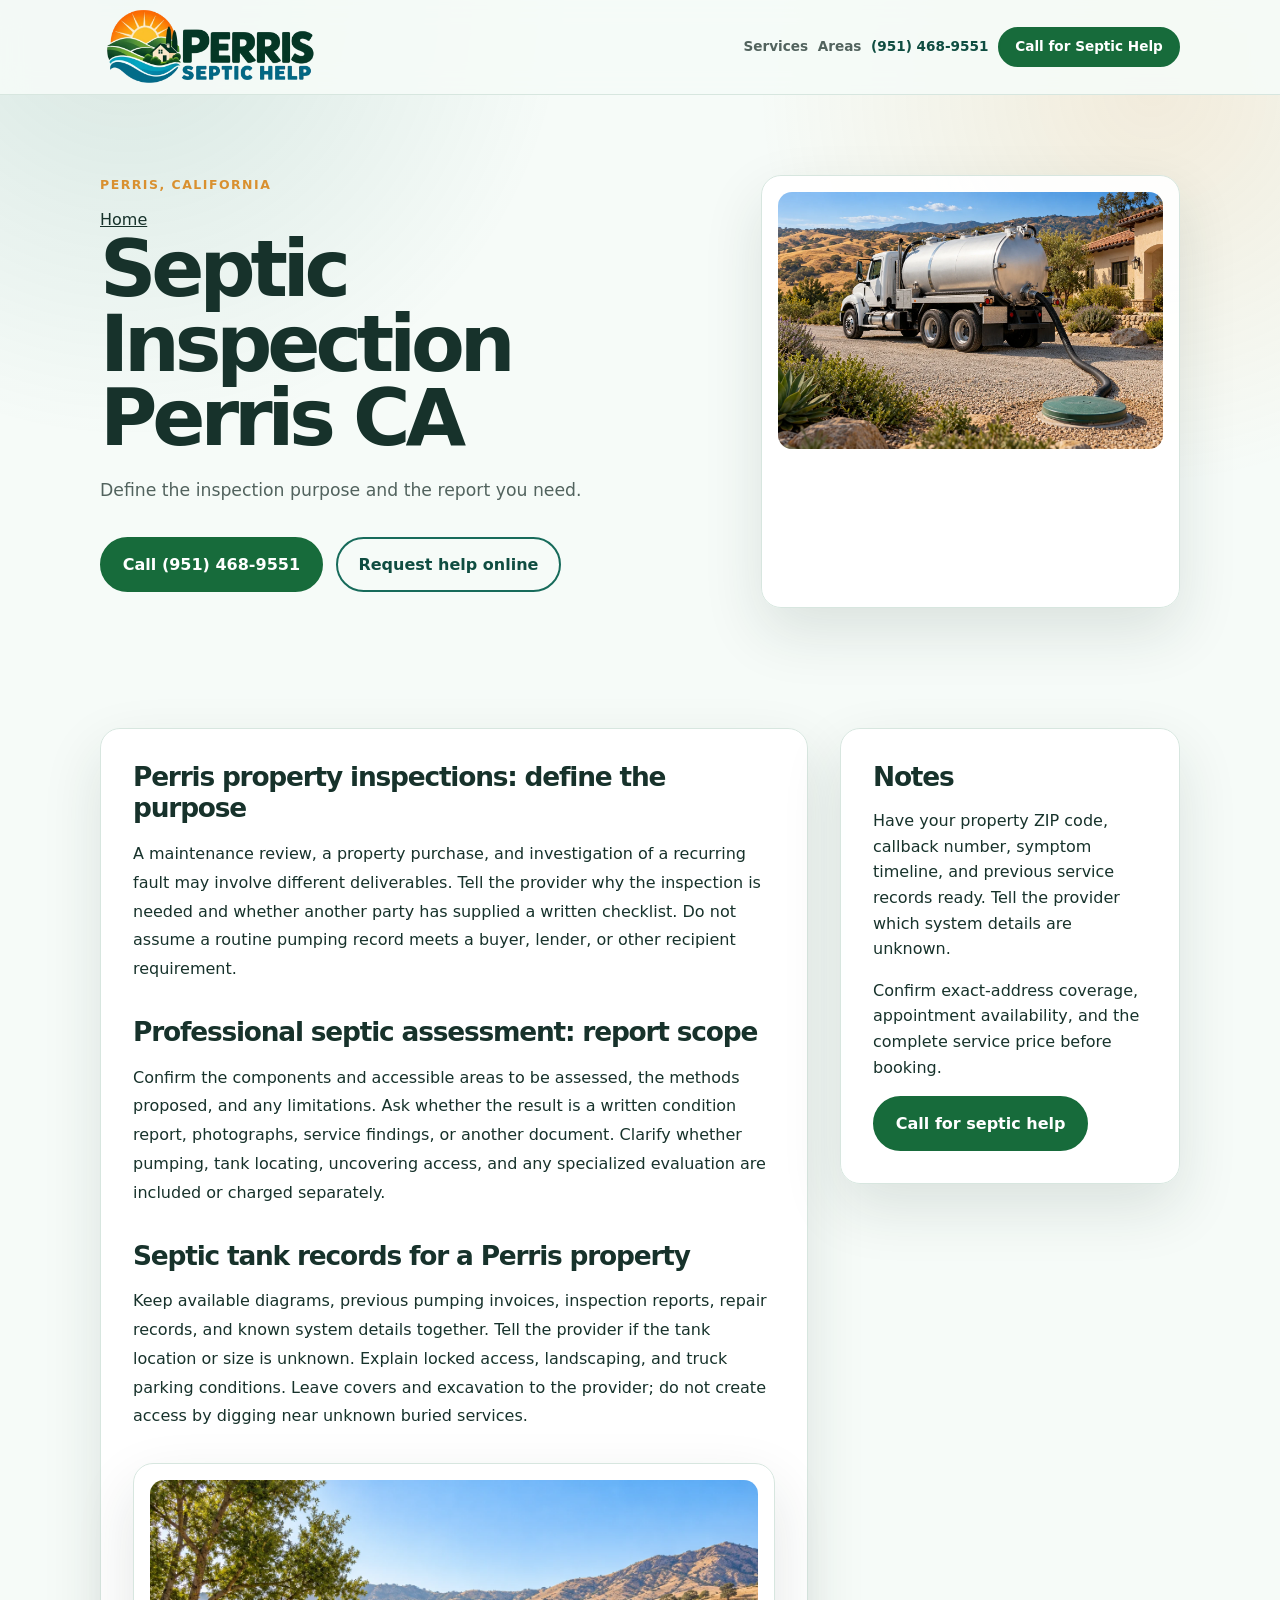
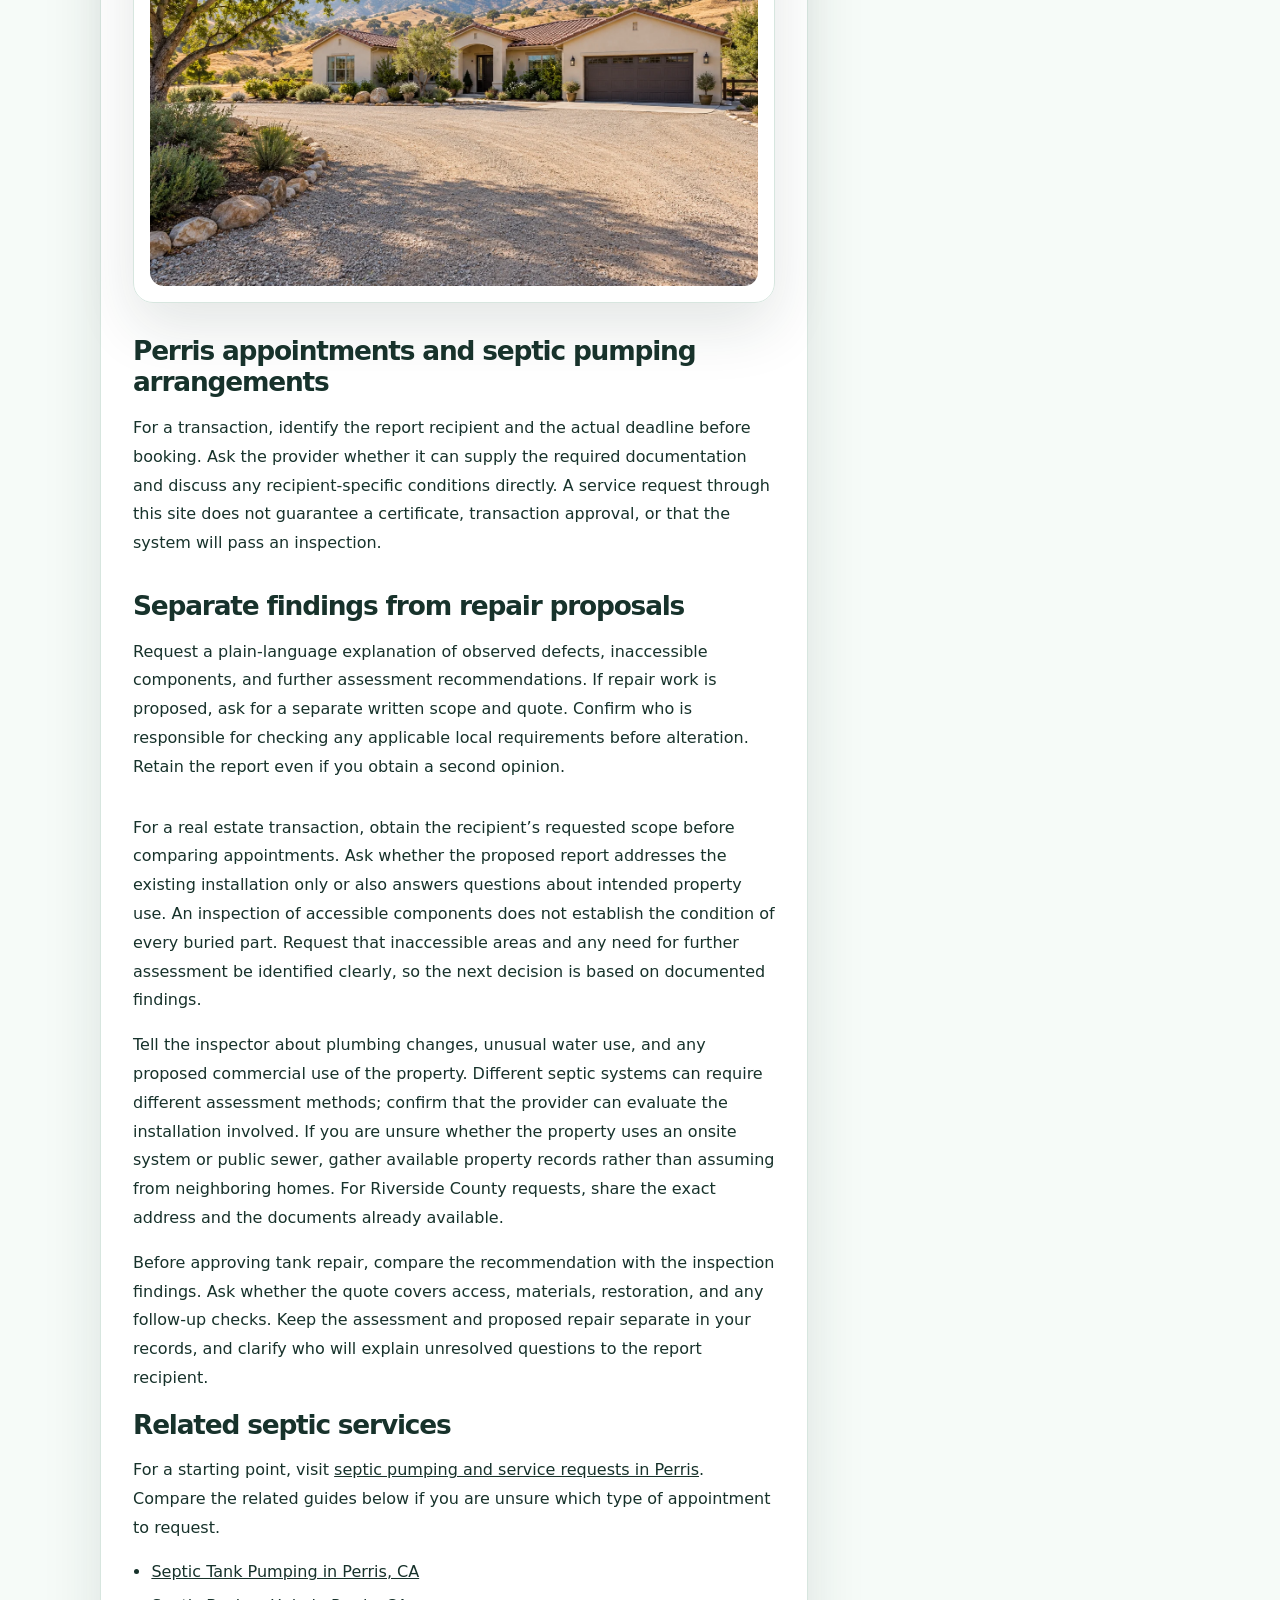
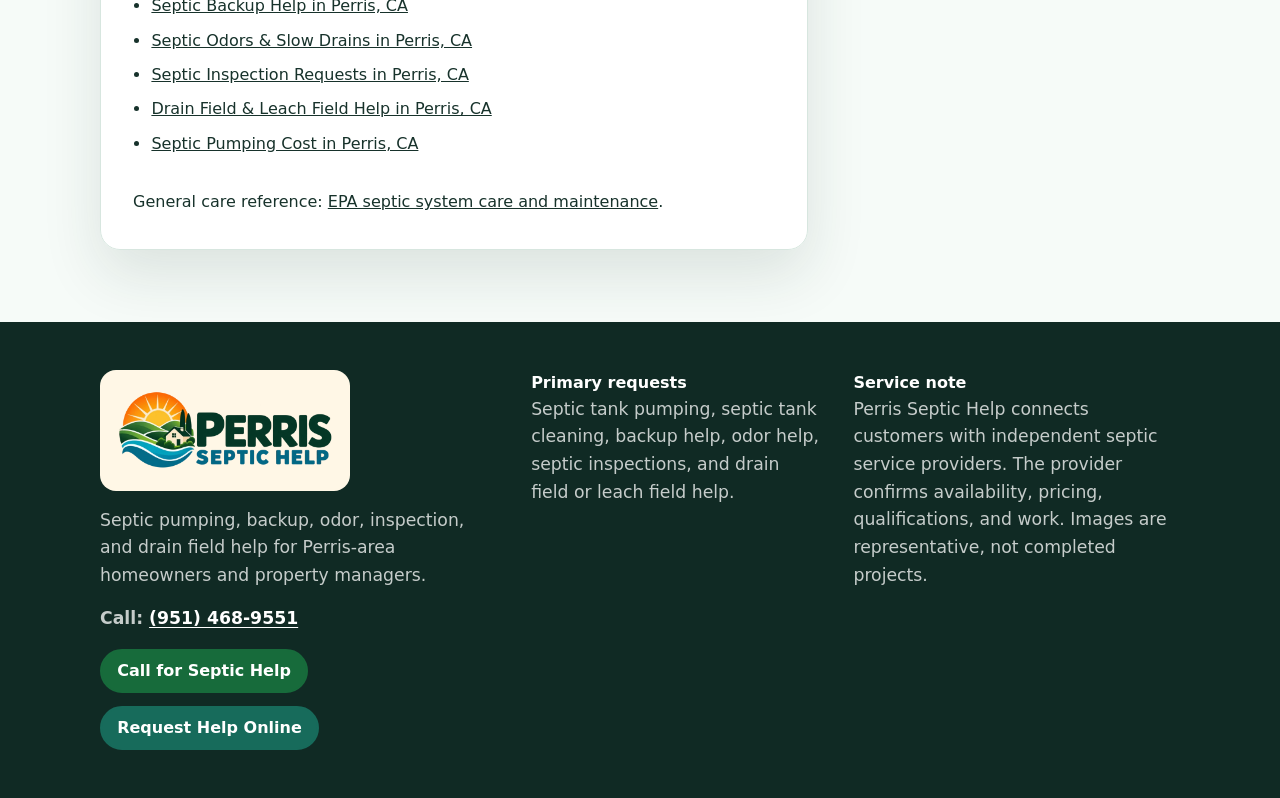
<file: septic-inspection-perris-ca/index.html>
<!doctype html><html lang="en"><head><meta charset="utf-8"><meta name="viewport" content="width=device-width,initial-scale=1"><title>Septic Inspection Perris CA | Request Help</title><meta name="description" content="Define the inspection purpose and the report you need. Compare Perris septic service questions, property access details, and written estimate scope."><link rel="canonical" href="https://www.perrisseptichelp.com/septic-inspection-perris-ca/"><link rel="stylesheet" href="/styles.css"></head><body><header class="site-header">
  <nav class="nav container" aria-label="Main navigation">
    <a class="brand" href="https://www.perrisseptichelp.com/"><img src="/assets/logo.webp" width="280" height="118" alt="Perris Septic Help"></a>
    <button class="nav-toggle" type="button" aria-expanded="false" aria-controls="nav-menu"><span class="sr-only">Toggle navigation</span><span></span><span></span><span></span></button>
    <div class="nav-menu" id="nav-menu">
      <a href="/#services">Services</a><a href="/#areas">Areas</a><a href="/#how-it-works">How It Works</a><a href="/#faq">FAQ</a>
      <a class="nav-phone" href="tel:+19514689551">(951) 468-9551</a>
      <a class="button button-small button-call" href="tel:+19514689551">Call for Septic Help</a>
      <a class="button button-small" href="/#request-form">Request Help Online</a>
    </div>
  </nav>
</header><main id="main-content"><section class="hero service-hero"><div class="container hero-grid"><div><p class="eyebrow">Perris, California</p><a href="/">Home</a><h1>Septic Inspection Perris CA</h1><p class="hero-text">Define the inspection purpose and the report you need.</p><div class="hero-actions"><a class="button button-call" href="tel:+19514689551">Call (951) 468-9551</a><a class="button button-secondary" href="/#request-form">Request help online</a></div></div><div class="image-panel"><img src="/assets/truck.webp" alt="Representative septic service scene" width="800" height="500"></div></div></section><section class="section"><div class="container article-layout"><article class="article-card"><section><h2>Perris property inspections: define the purpose</h2><p>A maintenance review, a property purchase, and investigation of a recurring fault may involve different deliverables. Tell the provider why the inspection is needed and whether another party has supplied a written checklist. Do not assume a routine pumping record meets a buyer, lender, or other recipient requirement.</p></section><section><h2>Professional septic assessment: report scope</h2><p>Confirm the components and accessible areas to be assessed, the methods proposed, and any limitations. Ask whether the result is a written condition report, photographs, service findings, or another document. Clarify whether pumping, tank locating, uncovering access, and any specialized evaluation are included or charged separately.</p></section><section><h2>Septic tank records for a Perris property</h2><p>Keep available diagrams, previous pumping invoices, inspection reports, repair records, and known system details together. Tell the provider if the tank location or size is unknown. Explain locked access, landscaping, and truck parking conditions. Leave covers and excavation to the provider; do not create access by digging near unknown buried services.</p></section><figure class="image-panel"><img loading="lazy" src="/assets/property.webp" alt="Representative Perris-area rural property" width="800" height="500"></figure><section><h2>Perris appointments and septic pumping arrangements</h2><p>For a transaction, identify the report recipient and the actual deadline before booking. Ask the provider whether it can supply the required documentation and discuss any recipient-specific conditions directly. A service request through this site does not guarantee a certificate, transaction approval, or that the system will pass an inspection.</p></section><section><h2>Separate findings from repair proposals</h2><p>Request a plain-language explanation of observed defects, inaccessible components, and further assessment recommendations. If repair work is proposed, ask for a separate written scope and quote. Confirm who is responsible for checking any applicable local requirements before alteration. Retain the report even if you obtain a second opinion.</p></section><p>For a real estate transaction, obtain the recipient’s requested scope before comparing appointments. Ask whether the proposed report addresses the existing installation only or also answers questions about intended property use. An inspection of accessible components does not establish the condition of every buried part. Request that inaccessible areas and any need for further assessment be identified clearly, so the next decision is based on documented findings.</p><p>Tell the inspector about plumbing changes, unusual water use, and any proposed commercial use of the property. Different septic systems can require different assessment methods; confirm that the provider can evaluate the installation involved. If you are unsure whether the property uses an onsite system or public sewer, gather available property records rather than assuming from neighboring homes. For Riverside County requests, share the exact address and the documents already available.</p><p>Before approving tank repair, compare the recommendation with the inspection findings. Ask whether the quote covers access, materials, restoration, and any follow-up checks. Keep the assessment and proposed repair separate in your records, and clarify who will explain unresolved questions to the report recipient.</p><section><h2>Related septic services</h2><p>For a starting point, visit <a href="/">septic pumping and service requests in Perris</a>. Compare the related guides below if you are unsure which type of appointment to request.</p><ul class="link-list"><li><a href="/septic-tank-pumping-perris-ca/">Septic Tank Pumping in Perris, CA</a></li><li><a href="/septic-backup-help-perris-ca/">Septic Backup Help in Perris, CA</a></li><li><a href="/septic-odors-slow-drains-perris-ca/">Septic Odors & Slow Drains in Perris, CA</a></li><li><a href="/septic-inspection-perris-ca/">Septic Inspection Requests in Perris, CA</a></li><li><a href="/drain-field-help-perris-ca/">Drain Field & Leach Field Help in Perris, CA</a></li><li><a href="/septic-pumping-cost-perris-ca/">Septic Pumping Cost in Perris, CA</a></li></ul></section><p>General care reference: <a href="https://www.epa.gov/septic/septic-system-care-and-maintenance">EPA septic system care and maintenance</a>.</p></article><aside class="sidebar-card"><h2>Notes</h2><p>Have your property ZIP code, callback number, symptom timeline, and previous service records ready. Tell the provider which system details are unknown.</p><p>Confirm exact-address coverage, appointment availability, and the complete service price before booking.</p><a class="button button-call" href="tel:+19514689551">Call for septic help</a></aside></div></section></main><footer class="site-footer"><div class="container footer-grid"><div><img class="footer-logo" src="/assets/logo.webp" width="280" height="118" alt="Perris Septic Help"><p>Septic pumping, backup, odor, inspection, and drain field help for Perris-area homeowners and property managers.</p><p class="footer-phone">Call: <a href="tel:+19514689551">(951) 468-9551</a></p><div class="footer-actions"><a class="button button-small button-call" href="tel:+19514689551">Call for Septic Help</a><a class="button button-small" href="/#request-form">Request Help Online</a></div></div><div><strong>Primary requests</strong><p>Septic tank pumping, septic tank cleaning, backup help, odor help, septic inspections, and drain field or leach field help.</p></div><div><strong>Service note</strong><p class="small">Perris Septic Help connects customers with independent septic service providers. The provider confirms availability, pricing, qualifications, and work. Images are representative, not completed projects.</p></div></div></footer><script src="/service-nav.js"></script></body></html>
</file>
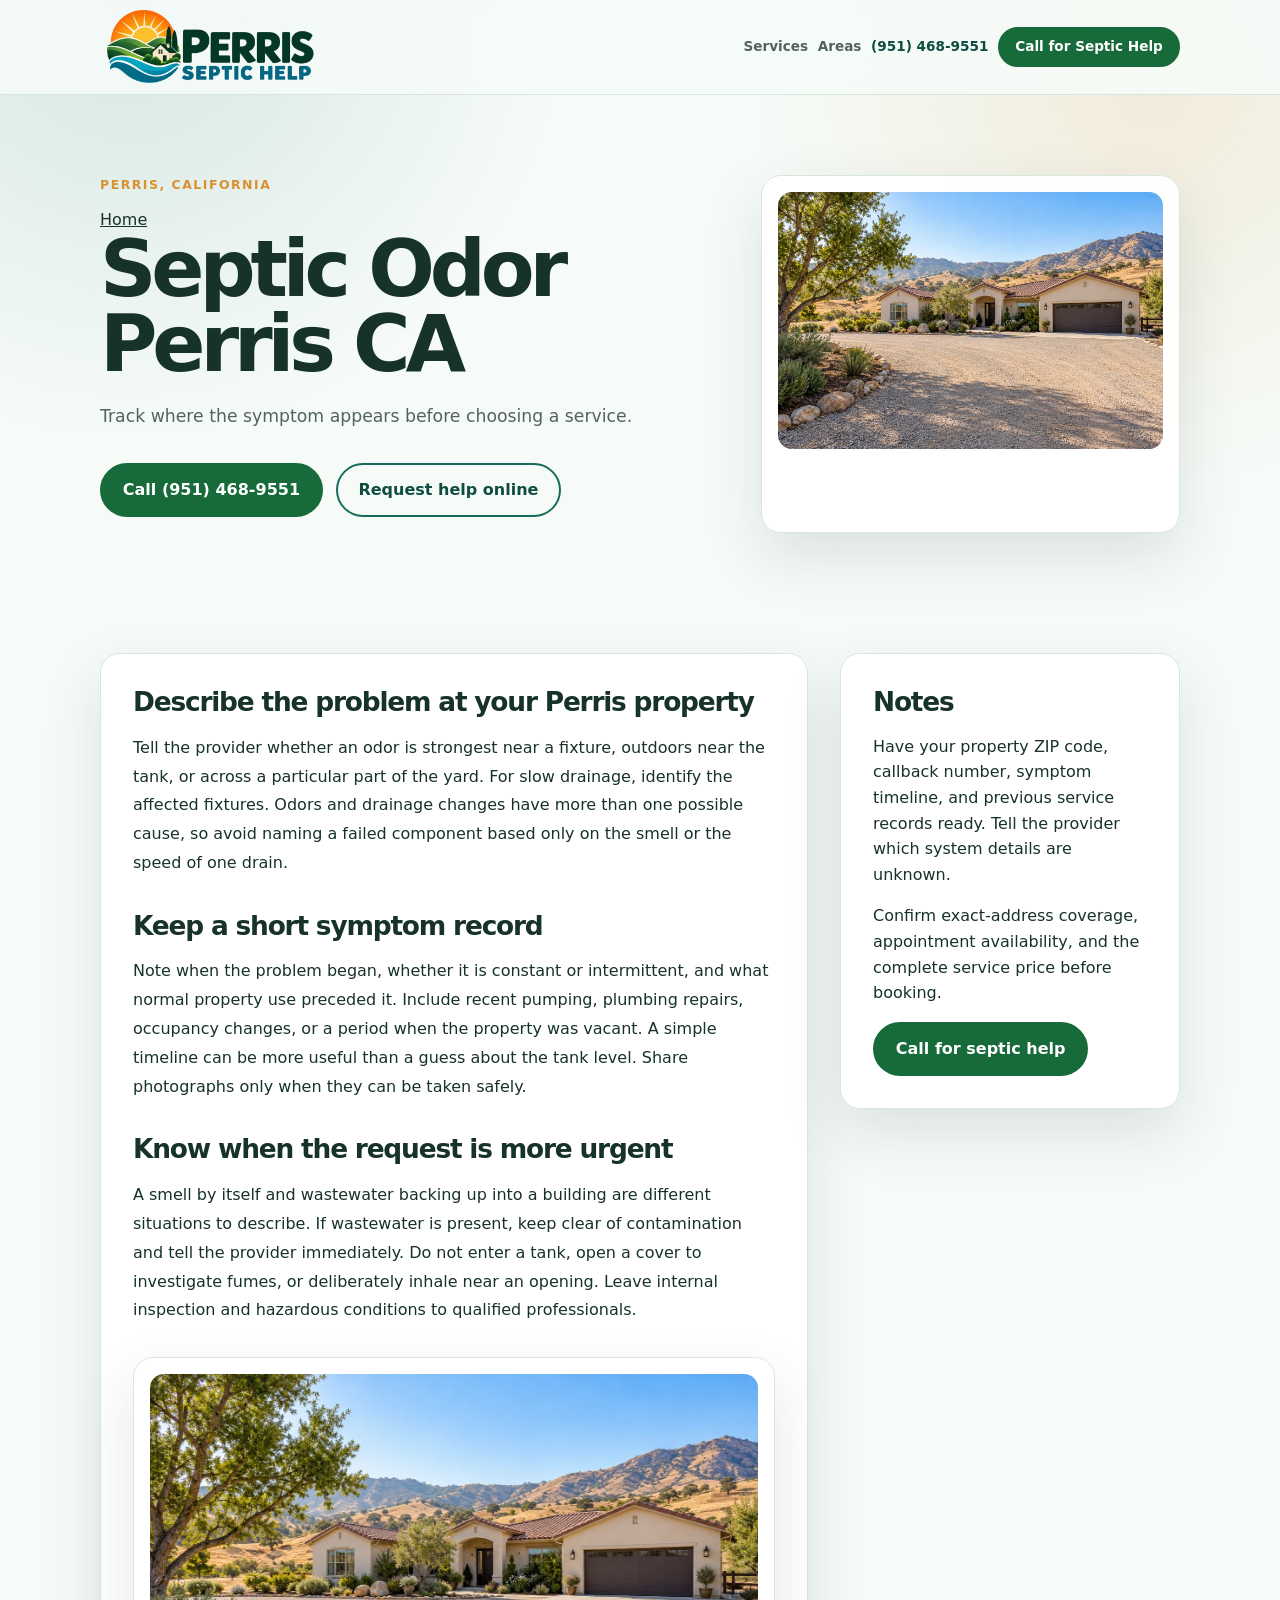
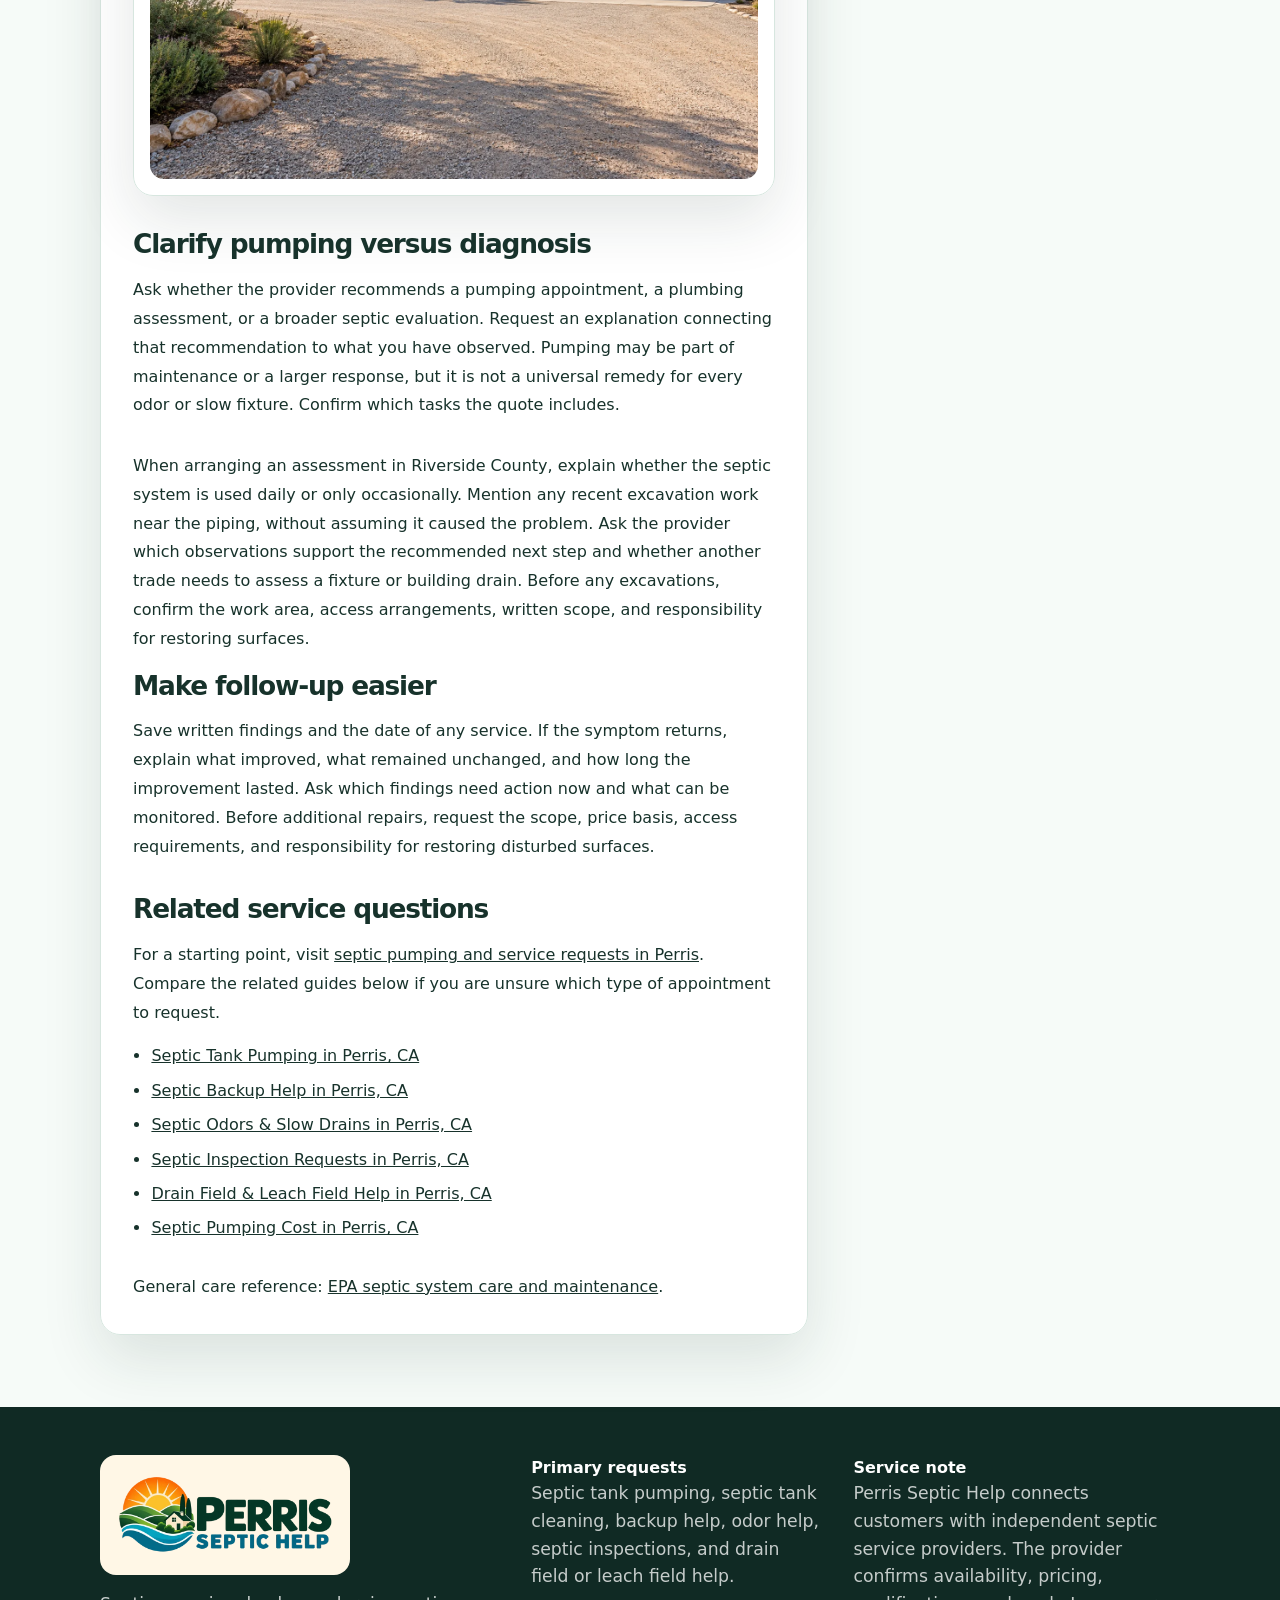
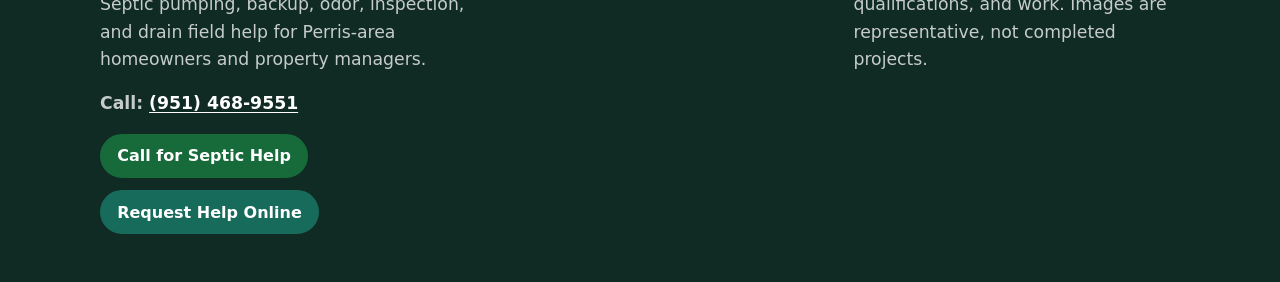
<file: septic-odors-slow-drains-perris-ca/index.html>
<!doctype html><html lang="en"><head><meta charset="utf-8"><meta name="viewport" content="width=device-width,initial-scale=1"><title>Septic Odor Perris CA | Request Help</title><meta name="description" content="Track where the symptom appears before choosing a service. Compare Perris septic service questions, property access details, and written estimate scope."><link rel="canonical" href="https://www.perrisseptichelp.com/septic-odors-slow-drains-perris-ca/"><link rel="stylesheet" href="/styles.css"></head><body><header class="site-header">
  <nav class="nav container" aria-label="Main navigation">
    <a class="brand" href="https://www.perrisseptichelp.com/"><img src="/assets/logo.webp" width="280" height="118" alt="Perris Septic Help"></a>
    <button class="nav-toggle" type="button" aria-expanded="false" aria-controls="nav-menu"><span class="sr-only">Toggle navigation</span><span></span><span></span><span></span></button>
    <div class="nav-menu" id="nav-menu">
      <a href="/#services">Services</a><a href="/#areas">Areas</a><a href="/#how-it-works">How It Works</a><a href="/#faq">FAQ</a>
      <a class="nav-phone" href="tel:+19514689551">(951) 468-9551</a>
      <a class="button button-small button-call" href="tel:+19514689551">Call for Septic Help</a>
      <a class="button button-small" href="/#request-form">Request Help Online</a>
    </div>
  </nav>
</header><main id="main-content"><section class="hero service-hero"><div class="container hero-grid"><div><p class="eyebrow">Perris, California</p><a href="/">Home</a><h1>Septic Odor Perris CA</h1><p class="hero-text">Track where the symptom appears before choosing a service.</p><div class="hero-actions"><a class="button button-call" href="tel:+19514689551">Call (951) 468-9551</a><a class="button button-secondary" href="/#request-form">Request help online</a></div></div><div class="image-panel"><img src="/assets/property.webp" alt="Representative septic service scene" width="800" height="500"></div></div></section><section class="section"><div class="container article-layout"><article class="article-card"><section><h2>Describe the problem at your Perris property</h2><p>Tell the provider whether an odor is strongest near a fixture, outdoors near the tank, or across a particular part of the yard. For slow drainage, identify the affected fixtures. Odors and drainage changes have more than one possible cause, so avoid naming a failed component based only on the smell or the speed of one drain.</p></section><section><h2>Keep a short symptom record</h2><p>Note when the problem began, whether it is constant or intermittent, and what normal property use preceded it. Include recent pumping, plumbing repairs, occupancy changes, or a period when the property was vacant. A simple timeline can be more useful than a guess about the tank level. Share photographs only when they can be taken safely.</p></section><section><h2>Know when the request is more urgent</h2><p>A smell by itself and wastewater backing up into a building are different situations to describe. If wastewater is present, keep clear of contamination and tell the provider immediately. Do not enter a tank, open a cover to investigate fumes, or deliberately inhale near an opening. Leave internal inspection and hazardous conditions to qualified professionals.</p></section><figure class="image-panel"><img loading="lazy" src="/assets/property.webp" alt="Representative Perris-area rural property" width="800" height="500"></figure><section><h2>Clarify pumping versus diagnosis</h2><p>Ask whether the provider recommends a pumping appointment, a plumbing assessment, or a broader septic evaluation. Request an explanation connecting that recommendation to what you have observed. Pumping may be part of maintenance or a larger response, but it is not a universal remedy for every odor or slow fixture. Confirm which tasks the quote includes.</p></section><p>When arranging an assessment in Riverside County, explain whether the septic system is used daily or only occasionally. Mention any recent excavation work near the piping, without assuming it caused the problem. Ask the provider which observations support the recommended next step and whether another trade needs to assess a fixture or building drain. Before any excavations, confirm the work area, access arrangements, written scope, and responsibility for restoring surfaces.</p><section><h2>Make follow-up easier</h2><p>Save written findings and the date of any service. If the symptom returns, explain what improved, what remained unchanged, and how long the improvement lasted. Ask which findings need action now and what can be monitored. Before additional repairs, request the scope, price basis, access requirements, and responsibility for restoring disturbed surfaces.</p></section><section><h2>Related service questions</h2><p>For a starting point, visit <a href="/">septic pumping and service requests in Perris</a>. Compare the related guides below if you are unsure which type of appointment to request.</p><ul class="link-list"><li><a href="/septic-tank-pumping-perris-ca/">Septic Tank Pumping in Perris, CA</a></li><li><a href="/septic-backup-help-perris-ca/">Septic Backup Help in Perris, CA</a></li><li><a href="/septic-odors-slow-drains-perris-ca/">Septic Odors & Slow Drains in Perris, CA</a></li><li><a href="/septic-inspection-perris-ca/">Septic Inspection Requests in Perris, CA</a></li><li><a href="/drain-field-help-perris-ca/">Drain Field & Leach Field Help in Perris, CA</a></li><li><a href="/septic-pumping-cost-perris-ca/">Septic Pumping Cost in Perris, CA</a></li></ul></section><p>General care reference: <a href="https://www.epa.gov/septic/septic-system-care-and-maintenance">EPA septic system care and maintenance</a>.</p></article><aside class="sidebar-card"><h2>Notes</h2><p>Have your property ZIP code, callback number, symptom timeline, and previous service records ready. Tell the provider which system details are unknown.</p><p>Confirm exact-address coverage, appointment availability, and the complete service price before booking.</p><a class="button button-call" href="tel:+19514689551">Call for septic help</a></aside></div></section></main><footer class="site-footer"><div class="container footer-grid"><div><img class="footer-logo" src="/assets/logo.webp" width="280" height="118" alt="Perris Septic Help"><p>Septic pumping, backup, odor, inspection, and drain field help for Perris-area homeowners and property managers.</p><p class="footer-phone">Call: <a href="tel:+19514689551">(951) 468-9551</a></p><div class="footer-actions"><a class="button button-small button-call" href="tel:+19514689551">Call for Septic Help</a><a class="button button-small" href="/#request-form">Request Help Online</a></div></div><div><strong>Primary requests</strong><p>Septic tank pumping, septic tank cleaning, backup help, odor help, septic inspections, and drain field or leach field help.</p></div><div><strong>Service note</strong><p class="small">Perris Septic Help connects customers with independent septic service providers. The provider confirms availability, pricing, qualifications, and work. Images are representative, not completed projects.</p></div></div></footer><script src="/service-nav.js"></script></body></html>
</file>
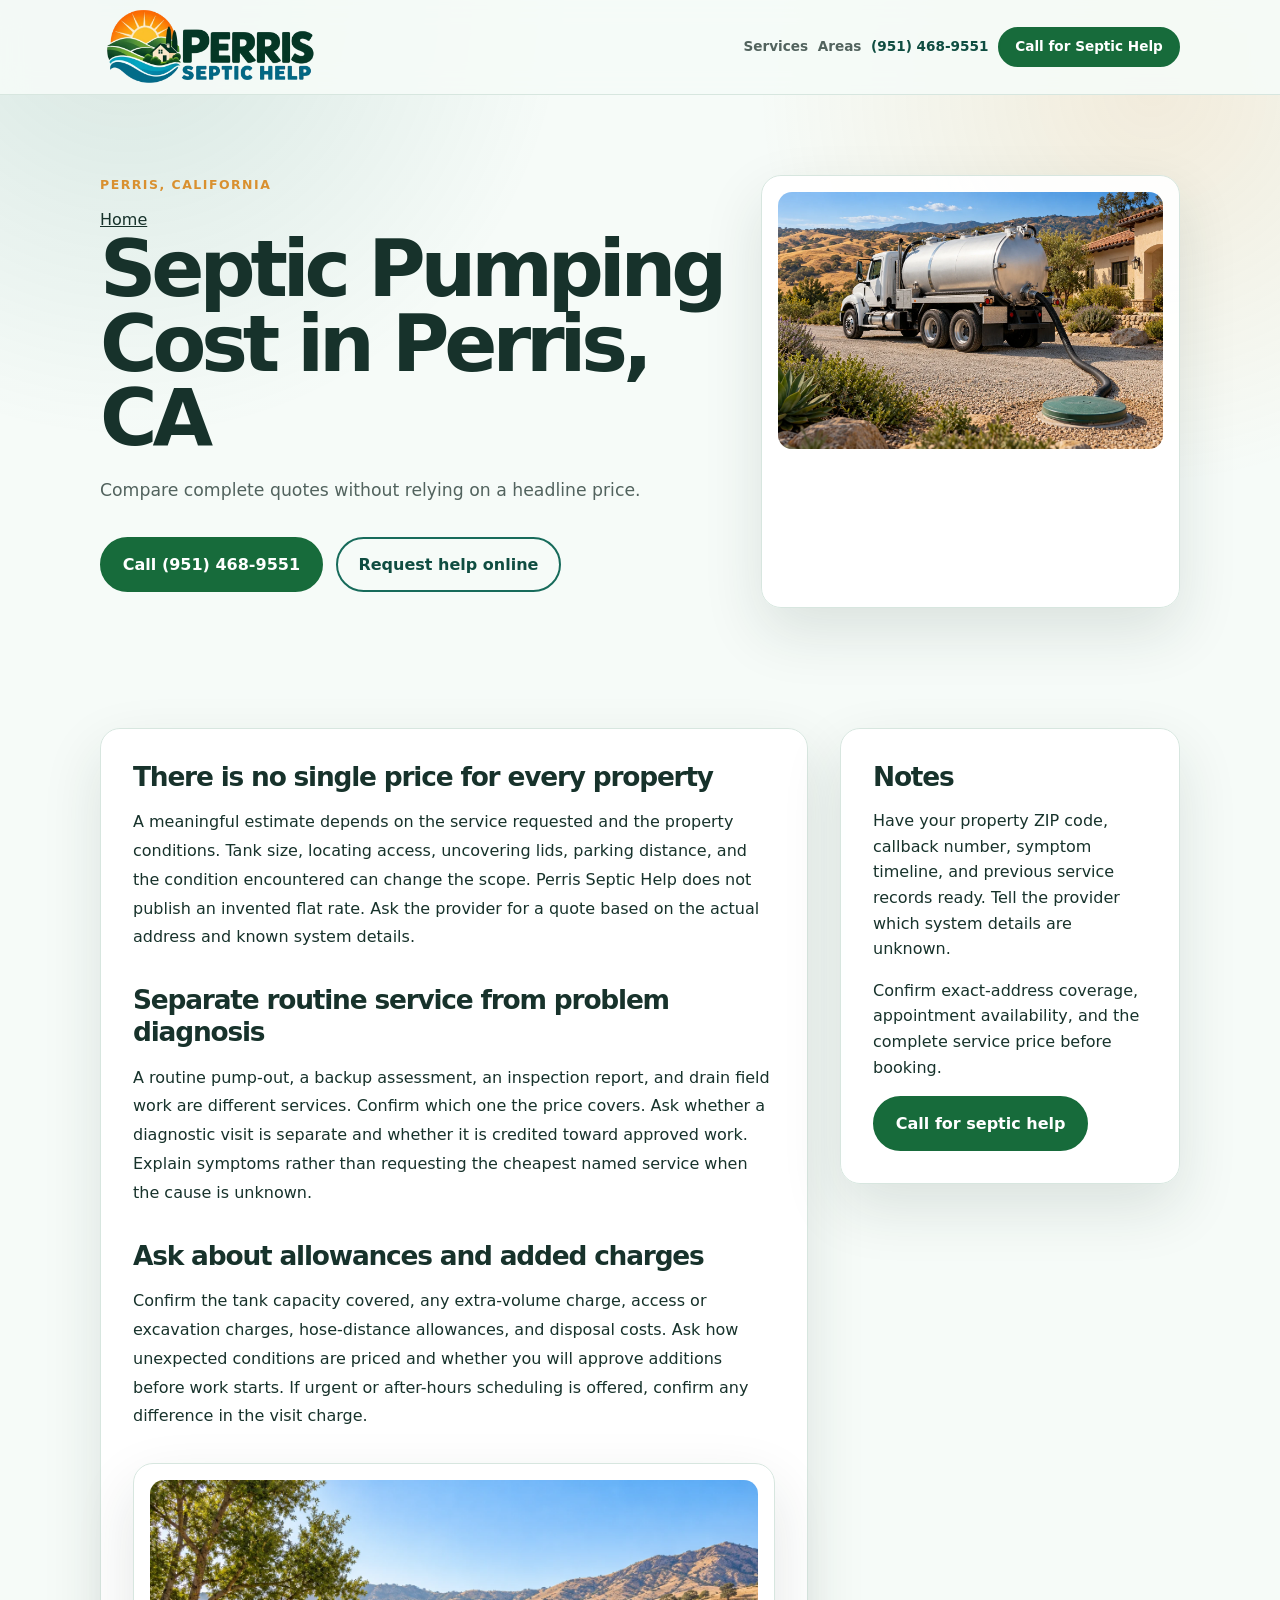
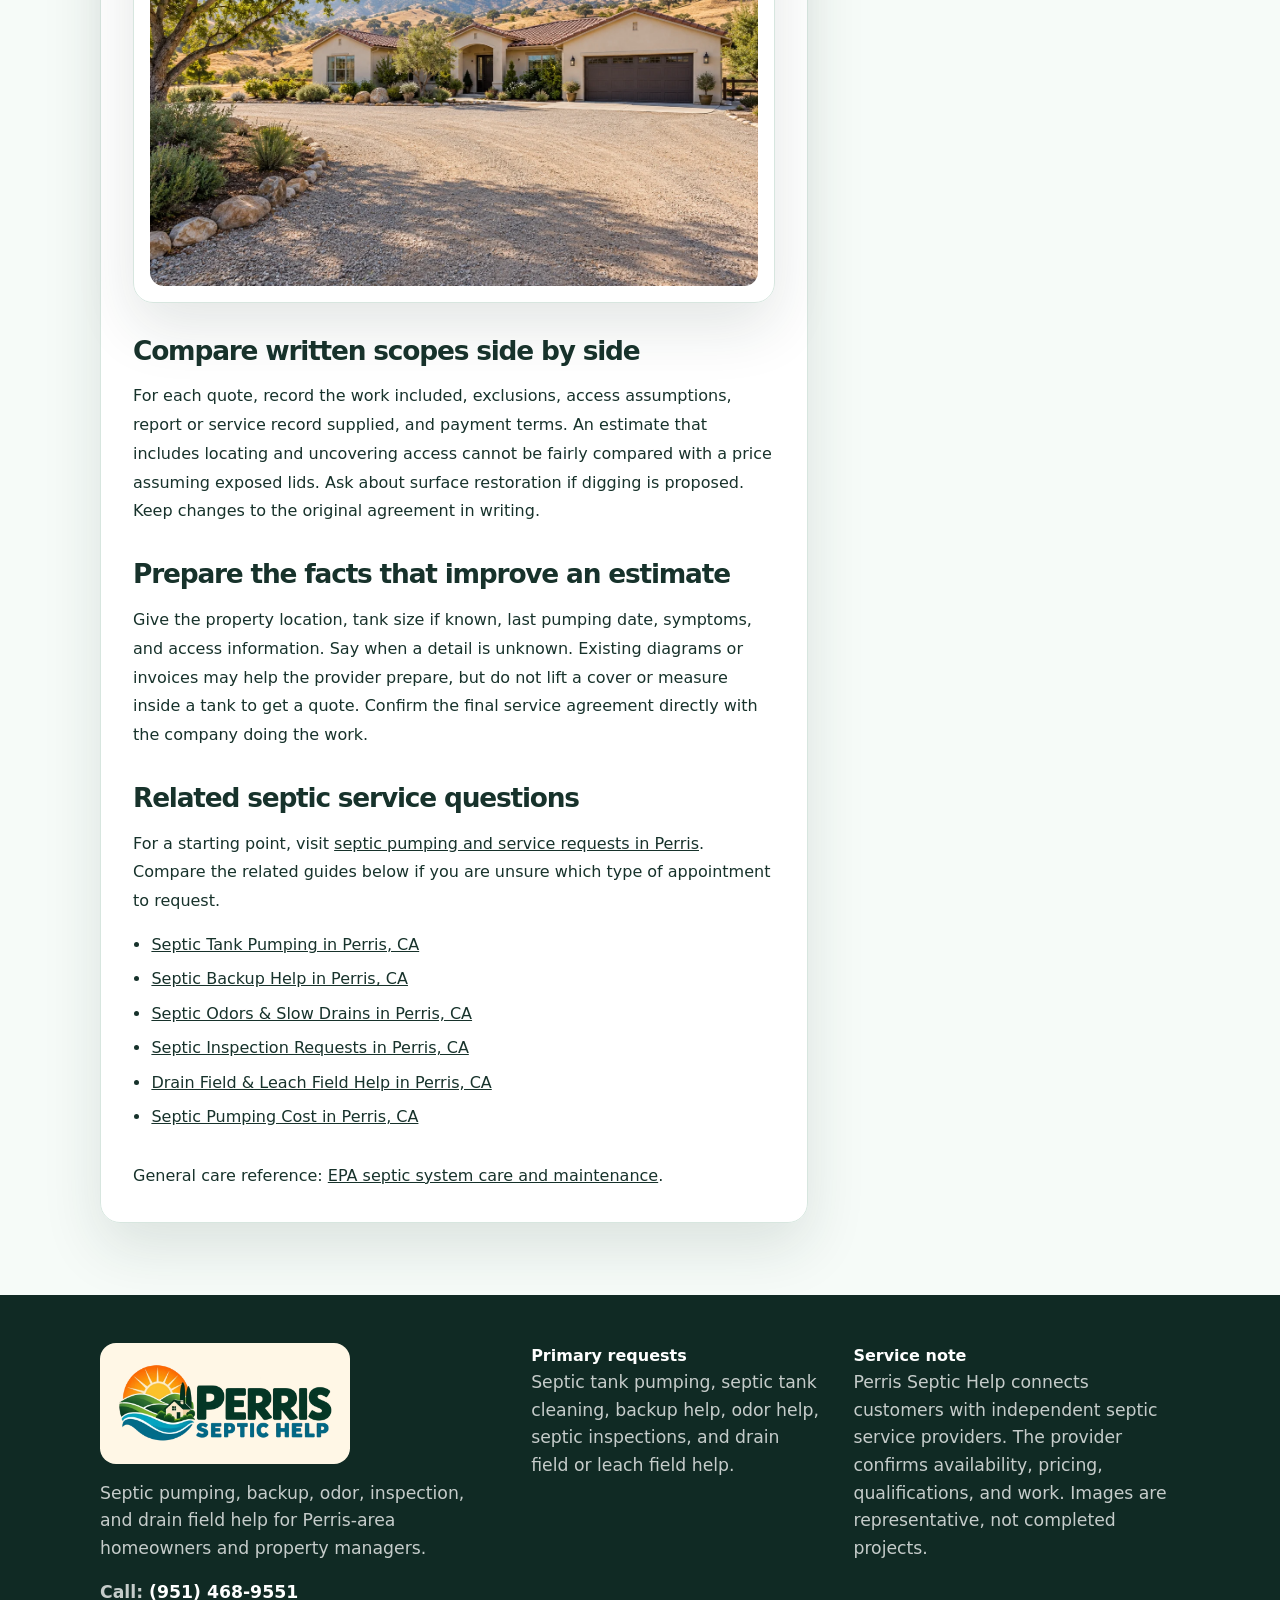
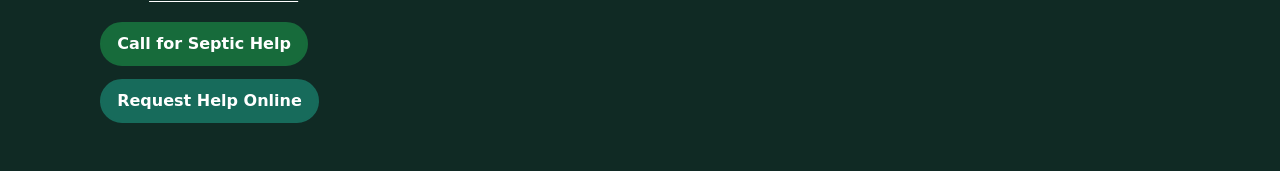
<file: septic-pumping-cost-perris-ca/index.html>
<!doctype html><html lang="en"><head><meta charset="utf-8"><meta name="viewport" content="width=device-width,initial-scale=1"><title>Septic Pumping Cost in Perris, CA | Perris Septic Help</title><meta name="description" content="Compare complete quotes without relying on a headline price. Compare Perris septic service questions, property access details, and written estimate scope."><link rel="canonical" href="https://www.perrisseptichelp.com/septic-pumping-cost-perris-ca/"><link rel="stylesheet" href="/styles.css"></head><body><header class="site-header">
  <nav class="nav container" aria-label="Main navigation">
    <a class="brand" href="https://www.perrisseptichelp.com/"><img src="/assets/logo.webp" width="280" height="118" alt="Perris Septic Help"></a>
    <button class="nav-toggle" type="button" aria-expanded="false" aria-controls="nav-menu"><span class="sr-only">Toggle navigation</span><span></span><span></span><span></span></button>
    <div class="nav-menu" id="nav-menu">
      <a href="/#services">Services</a><a href="/#areas">Areas</a><a href="/#how-it-works">How It Works</a><a href="/#faq">FAQ</a>
      <a class="nav-phone" href="tel:+19514689551">(951) 468-9551</a>
      <a class="button button-small button-call" href="tel:+19514689551">Call for Septic Help</a>
      <a class="button button-small" href="/#request-form">Request Help Online</a>
    </div>
  </nav>
</header><main id="main-content"><section class="hero service-hero"><div class="container hero-grid"><div><p class="eyebrow">Perris, California</p><a href="/">Home</a><h1>Septic Pumping Cost in Perris, CA</h1><p class="hero-text">Compare complete quotes without relying on a headline price.</p><div class="hero-actions"><a class="button button-call" href="tel:+19514689551">Call (951) 468-9551</a><a class="button button-secondary" href="/#request-form">Request help online</a></div></div><div class="image-panel"><img src="/assets/truck.webp" alt="Representative septic service scene" width="800" height="500"></div></div></section><section class="section"><div class="container article-layout"><article class="article-card"><section><h2>There is no single price for every property</h2><p>A meaningful estimate depends on the service requested and the property conditions. Tank size, locating access, uncovering lids, parking distance, and the condition encountered can change the scope. Perris Septic Help does not publish an invented flat rate. Ask the provider for a quote based on the actual address and known system details.</p></section><section><h2>Separate routine service from problem diagnosis</h2><p>A routine pump-out, a backup assessment, an inspection report, and drain field work are different services. Confirm which one the price covers. Ask whether a diagnostic visit is separate and whether it is credited toward approved work. Explain symptoms rather than requesting the cheapest named service when the cause is unknown.</p></section><section><h2>Ask about allowances and added charges</h2><p>Confirm the tank capacity covered, any extra-volume charge, access or excavation charges, hose-distance allowances, and disposal costs. Ask how unexpected conditions are priced and whether you will approve additions before work starts. If urgent or after-hours scheduling is offered, confirm any difference in the visit charge.</p></section><figure class="image-panel"><img loading="lazy" src="/assets/property.webp" alt="Representative Perris-area rural property" width="800" height="500"></figure><section><h2>Compare written scopes side by side</h2><p>For each quote, record the work included, exclusions, access assumptions, report or service record supplied, and payment terms. An estimate that includes locating and uncovering access cannot be fairly compared with a price assuming exposed lids. Ask about surface restoration if digging is proposed. Keep changes to the original agreement in writing.</p></section><section><h2>Prepare the facts that improve an estimate</h2><p>Give the property location, tank size if known, last pumping date, symptoms, and access information. Say when a detail is unknown. Existing diagrams or invoices may help the provider prepare, but do not lift a cover or measure inside a tank to get a quote. Confirm the final service agreement directly with the company doing the work.</p></section><section><h2>Related septic service questions</h2><p>For a starting point, visit <a href="/">septic pumping and service requests in Perris</a>. Compare the related guides below if you are unsure which type of appointment to request.</p><ul class="link-list"><li><a href="/septic-tank-pumping-perris-ca/">Septic Tank Pumping in Perris, CA</a></li><li><a href="/septic-backup-help-perris-ca/">Septic Backup Help in Perris, CA</a></li><li><a href="/septic-odors-slow-drains-perris-ca/">Septic Odors & Slow Drains in Perris, CA</a></li><li><a href="/septic-inspection-perris-ca/">Septic Inspection Requests in Perris, CA</a></li><li><a href="/drain-field-help-perris-ca/">Drain Field & Leach Field Help in Perris, CA</a></li><li><a href="/septic-pumping-cost-perris-ca/">Septic Pumping Cost in Perris, CA</a></li></ul></section><p>General care reference: <a href="https://www.epa.gov/septic/septic-system-care-and-maintenance">EPA septic system care and maintenance</a>.</p></article><aside class="sidebar-card"><h2>Notes</h2><p>Have your property ZIP code, callback number, symptom timeline, and previous service records ready. Tell the provider which system details are unknown.</p><p>Confirm exact-address coverage, appointment availability, and the complete service price before booking.</p><a class="button button-call" href="tel:+19514689551">Call for septic help</a></aside></div></section></main><footer class="site-footer"><div class="container footer-grid"><div><img class="footer-logo" src="/assets/logo.webp" width="280" height="118" alt="Perris Septic Help"><p>Septic pumping, backup, odor, inspection, and drain field help for Perris-area homeowners and property managers.</p><p class="footer-phone">Call: <a href="tel:+19514689551">(951) 468-9551</a></p><div class="footer-actions"><a class="button button-small button-call" href="tel:+19514689551">Call for Septic Help</a><a class="button button-small" href="/#request-form">Request Help Online</a></div></div><div><strong>Primary requests</strong><p>Septic tank pumping, septic tank cleaning, backup help, odor help, septic inspections, and drain field or leach field help.</p></div><div><strong>Service note</strong><p class="small">Perris Septic Help connects customers with independent septic service providers. The provider confirms availability, pricing, qualifications, and work. Images are representative, not completed projects.</p></div></div></footer><script src="/service-nav.js"></script></body></html>
</file>
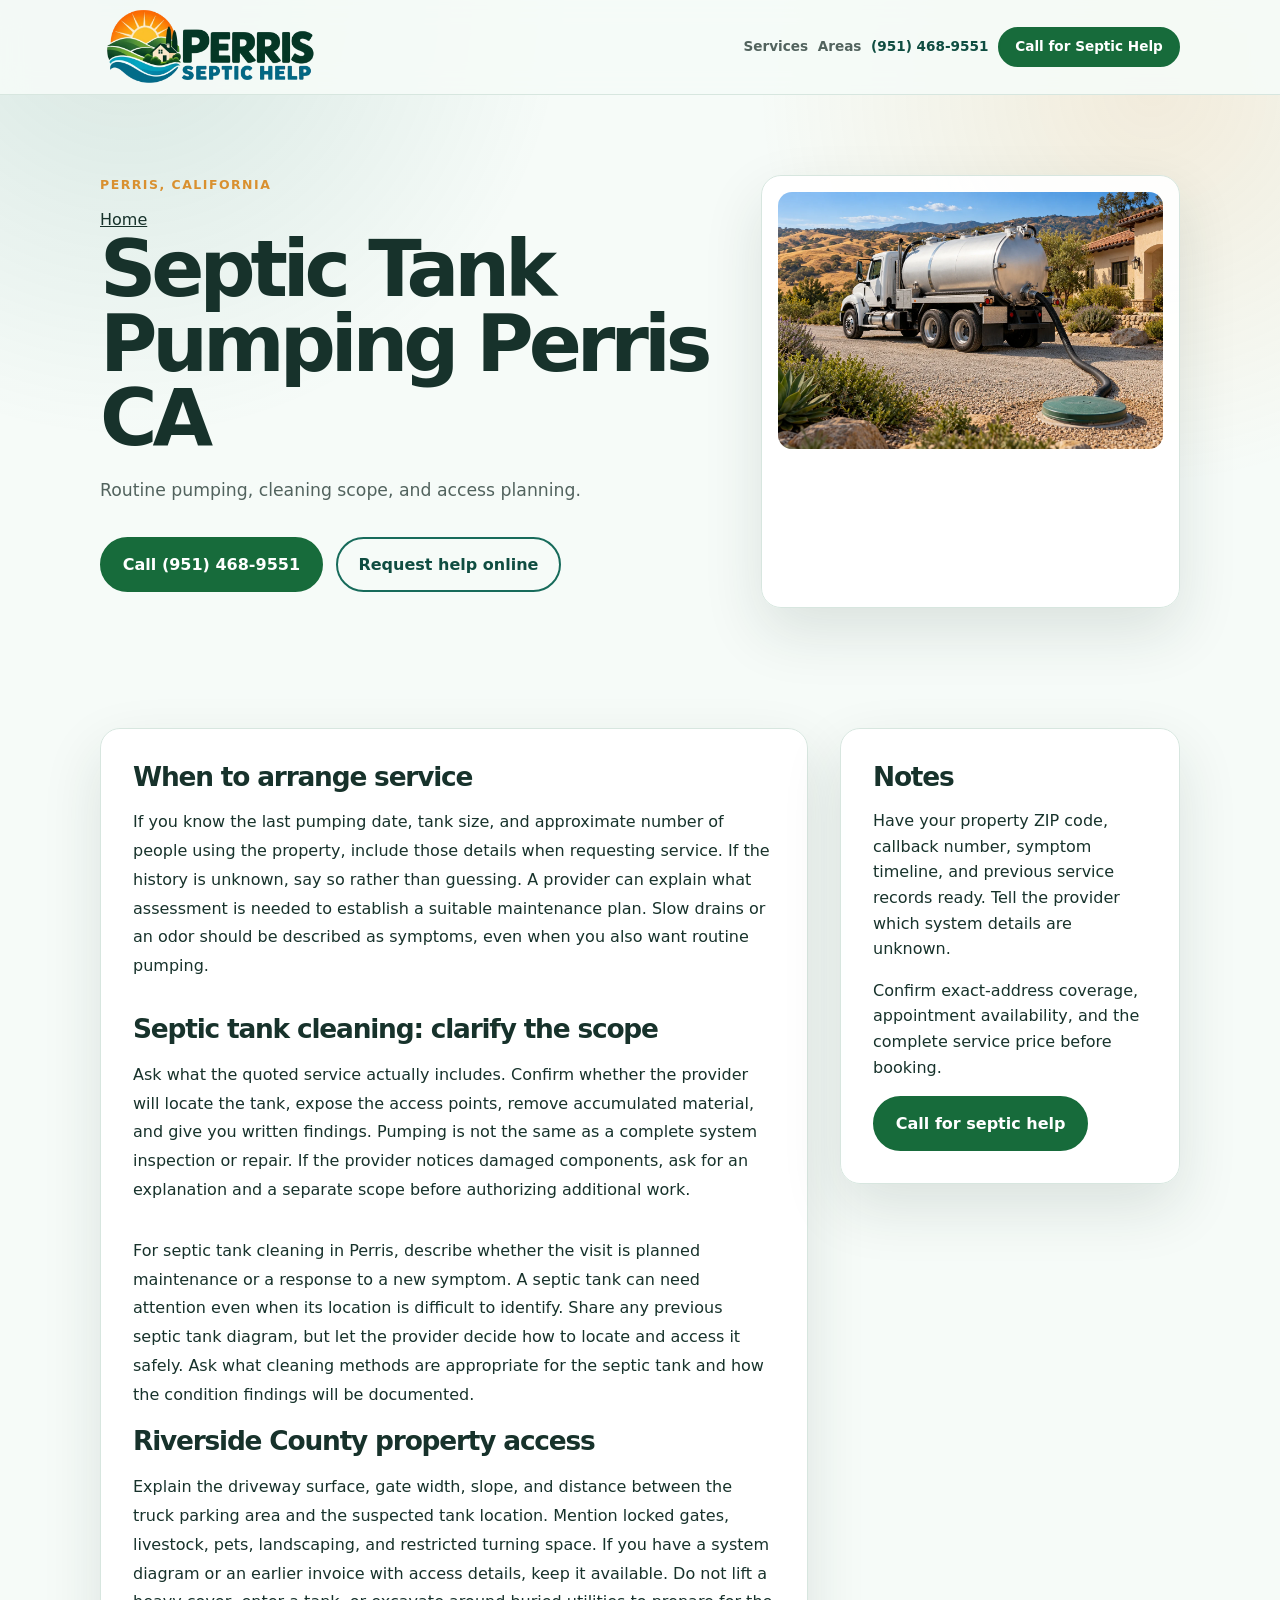
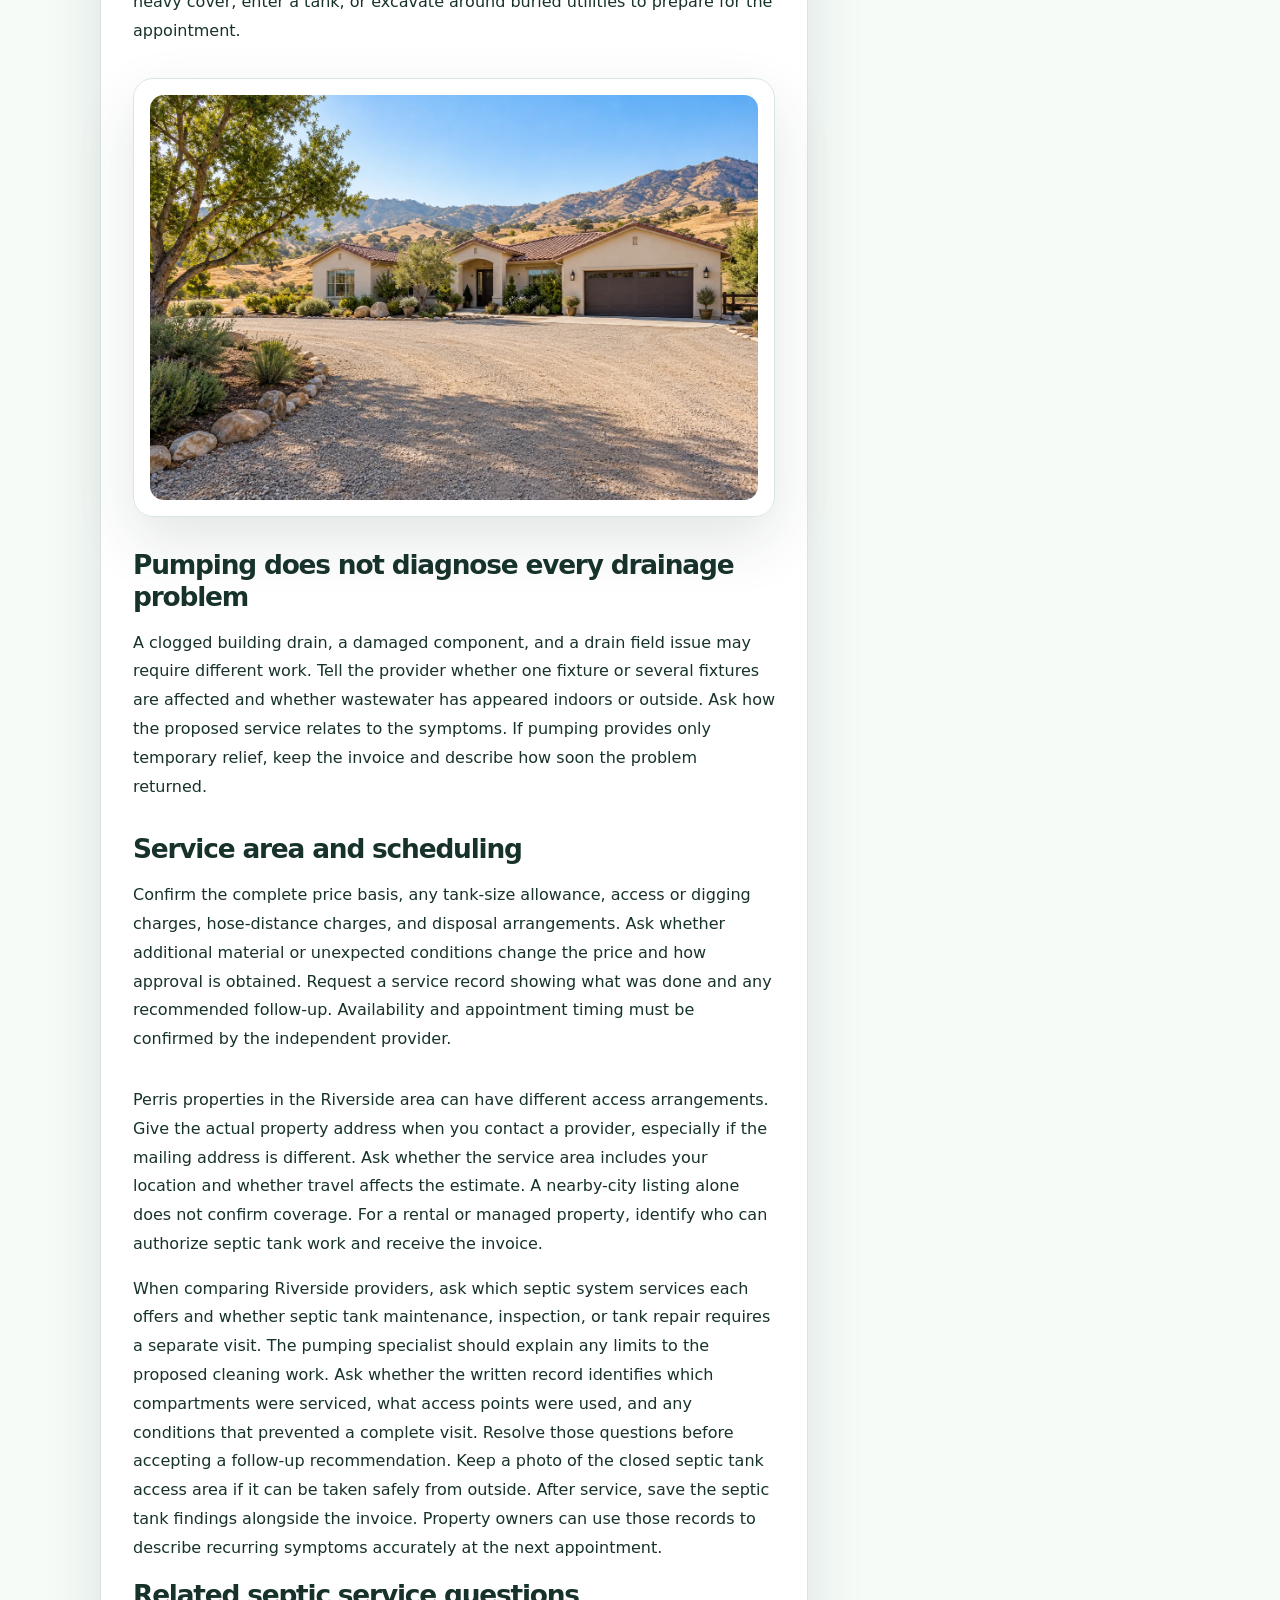
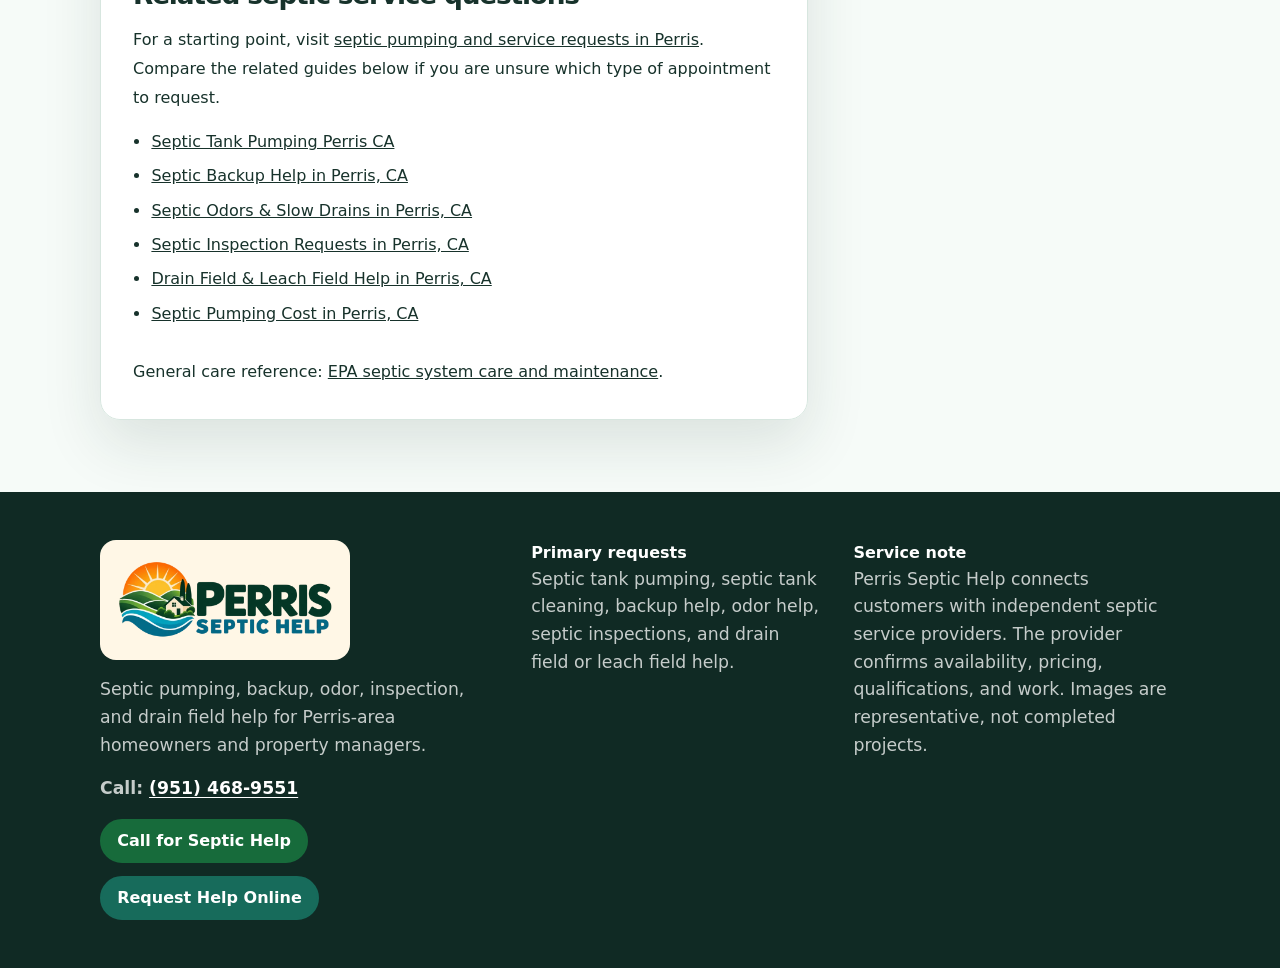
<file: septic-tank-pumping-perris-ca/index.html>
<!doctype html><html lang="en"><head><meta charset="utf-8"><meta name="viewport" content="width=device-width,initial-scale=1"><title>Septic Tank Pumping Perris CA | Perris Septic Help</title><meta name="description" content="Routine pumping, cleaning scope, and access planning. Compare Perris septic service questions, property access details, and written estimate scope."><link rel="canonical" href="https://www.perrisseptichelp.com/septic-tank-pumping-perris-ca/"><link rel="stylesheet" href="/styles.css"></head><body><header class="site-header">
  <nav class="nav container" aria-label="Main navigation">
    <a class="brand" href="https://www.perrisseptichelp.com/"><img src="/assets/logo.webp" width="280" height="118" alt="Perris Septic Help"></a>
    <button class="nav-toggle" type="button" aria-expanded="false" aria-controls="nav-menu"><span class="sr-only">Toggle navigation</span><span></span><span></span><span></span></button>
    <div class="nav-menu" id="nav-menu">
      <a href="/#services">Services</a><a href="/#areas">Areas</a><a href="/#how-it-works">How It Works</a><a href="/#faq">FAQ</a>
      <a class="nav-phone" href="tel:+19514689551">(951) 468-9551</a>
      <a class="button button-small button-call" href="tel:+19514689551">Call for Septic Help</a>
      <a class="button button-small" href="/#request-form">Request Help Online</a>
    </div>
  </nav>
</header><main id="main-content"><section class="hero service-hero"><div class="container hero-grid"><div><p class="eyebrow">Perris, California</p><a href="/">Home</a><h1>Septic Tank Pumping Perris CA</h1><p class="hero-text">Routine pumping, cleaning scope, and access planning.</p><div class="hero-actions"><a class="button button-call" href="tel:+19514689551">Call (951) 468-9551</a><a class="button button-secondary" href="/#request-form">Request help online</a></div></div><div class="image-panel"><img src="/assets/truck.webp" alt="Representative septic service scene" width="800" height="500"></div></div></section><section class="section"><div class="container article-layout"><article class="article-card"><section><h2>When to arrange service</h2><p>If you know the last pumping date, tank size, and approximate number of people using the property, include those details when requesting service. If the history is unknown, say so rather than guessing. A provider can explain what assessment is needed to establish a suitable maintenance plan. Slow drains or an odor should be described as symptoms, even when you also want routine pumping.</p></section><section><h2>Septic tank cleaning: clarify the scope</h2><p>Ask what the quoted service actually includes. Confirm whether the provider will locate the tank, expose the access points, remove accumulated material, and give you written findings. Pumping is not the same as a complete system inspection or repair. If the provider notices damaged components, ask for an explanation and a separate scope before authorizing additional work.</p></section><p>For septic tank cleaning in Perris, describe whether the visit is planned maintenance or a response to a new symptom. A septic tank can need attention even when its location is difficult to identify. Share any previous septic tank diagram, but let the provider decide how to locate and access it safely. Ask what cleaning methods are appropriate for the septic tank and how the condition findings will be documented.</p><section><h2>Riverside County property access</h2><p>Explain the driveway surface, gate width, slope, and distance between the truck parking area and the suspected tank location. Mention locked gates, livestock, pets, landscaping, and restricted turning space. If you have a system diagram or an earlier invoice with access details, keep it available. Do not lift a heavy cover, enter a tank, or excavate around buried utilities to prepare for the appointment.</p></section><figure class="image-panel"><img loading="lazy" src="/assets/property.webp" alt="Representative Perris-area rural property" width="800" height="500"></figure><section><h2>Pumping does not diagnose every drainage problem</h2><p>A clogged building drain, a damaged component, and a drain field issue may require different work. Tell the provider whether one fixture or several fixtures are affected and whether wastewater has appeared indoors or outside. Ask how the proposed service relates to the symptoms. If pumping provides only temporary relief, keep the invoice and describe how soon the problem returned.</p></section><section><h2>Service area and scheduling</h2><p>Confirm the complete price basis, any tank-size allowance, access or digging charges, hose-distance charges, and disposal arrangements. Ask whether additional material or unexpected conditions change the price and how approval is obtained. Request a service record showing what was done and any recommended follow-up. Availability and appointment timing must be confirmed by the independent provider.</p></section><p>Perris properties in the Riverside area can have different access arrangements. Give the actual property address when you contact a provider, especially if the mailing address is different. Ask whether the service area includes your location and whether travel affects the estimate. A nearby-city listing alone does not confirm coverage. For a rental or managed property, identify who can authorize septic tank work and receive the invoice.</p><p>When comparing Riverside providers, ask which septic system services each offers and whether septic tank maintenance, inspection, or tank repair requires a separate visit. The pumping specialist should explain any limits to the proposed cleaning work. Ask whether the written record identifies which compartments were serviced, what access points were used, and any conditions that prevented a complete visit. Resolve those questions before accepting a follow-up recommendation. Keep a photo of the closed septic tank access area if it can be taken safely from outside. After service, save the septic tank findings alongside the invoice. Property owners can use those records to describe recurring symptoms accurately at the next appointment.</p><section><h2>Related septic service questions</h2><p>For a starting point, visit <a href="/">septic pumping and service requests in Perris</a>. Compare the related guides below if you are unsure which type of appointment to request.</p><ul class="link-list"><li><a href="/septic-tank-pumping-perris-ca/">Septic Tank Pumping Perris CA</a></li><li><a href="/septic-backup-help-perris-ca/">Septic Backup Help in Perris, CA</a></li><li><a href="/septic-odors-slow-drains-perris-ca/">Septic Odors & Slow Drains in Perris, CA</a></li><li><a href="/septic-inspection-perris-ca/">Septic Inspection Requests in Perris, CA</a></li><li><a href="/drain-field-help-perris-ca/">Drain Field & Leach Field Help in Perris, CA</a></li><li><a href="/septic-pumping-cost-perris-ca/">Septic Pumping Cost in Perris, CA</a></li></ul></section><p>General care reference: <a href="https://www.epa.gov/septic/septic-system-care-and-maintenance">EPA septic system care and maintenance</a>.</p></article><aside class="sidebar-card"><h2>Notes</h2><p>Have your property ZIP code, callback number, symptom timeline, and previous service records ready. Tell the provider which system details are unknown.</p><p>Confirm exact-address coverage, appointment availability, and the complete service price before booking.</p><a class="button button-call" href="tel:+19514689551">Call for septic help</a></aside></div></section></main><footer class="site-footer"><div class="container footer-grid"><div><img class="footer-logo" src="/assets/logo.webp" width="280" height="118" alt="Perris Septic Help"><p>Septic pumping, backup, odor, inspection, and drain field help for Perris-area homeowners and property managers.</p><p class="footer-phone">Call: <a href="tel:+19514689551">(951) 468-9551</a></p><div class="footer-actions"><a class="button button-small button-call" href="tel:+19514689551">Call for Septic Help</a><a class="button button-small" href="/#request-form">Request Help Online</a></div></div><div><strong>Primary requests</strong><p>Septic tank pumping, septic tank cleaning, backup help, odor help, septic inspections, and drain field or leach field help.</p></div><div><strong>Service note</strong><p class="small">Perris Septic Help connects customers with independent septic service providers. The provider confirms availability, pricing, qualifications, and work. Images are representative, not completed projects.</p></div></div></footer><script src="/service-nav.js"></script></body></html>
</file>
<file: styles.css>
:root {
  --background: #f6fbf8;
  --surface: #ffffff;
  --surface-muted: #eaf5ef;
  --text: #17322b;
  --muted: #52635e;
  --primary: #176b5b;
  --primary-dark: #0f4d41;
  --accent: #d9902f;
  --border: #d7e6df;
  --shadow: 0 24px 60px rgba(23, 50, 43, 0.12);
  --radius: 20px;
  color-scheme: light;
}

* {
  box-sizing: border-box;
}

html {
  scroll-behavior: smooth;
}

body {
  margin: 0;
  font-family: Inter, ui-sans-serif, system-ui, -apple-system, BlinkMacSystemFont, "Segoe UI", sans-serif;
  color: var(--text);
  background: var(--background);
  line-height: 1.6;
}

body::before {
  background:
    radial-gradient(circle at 10% 0%, rgba(23, 107, 91, 0.14), transparent 30%),
    radial-gradient(circle at 90% 10%, rgba(217, 144, 47, 0.14), transparent 28%);
  content: "";
  inset: 0;
  pointer-events: none;
  position: fixed;
  z-index: -1;
}

a {
  color: inherit;
}

.container {
  margin: 0 auto;
  max-width: 1120px;
  padding: 0 1.25rem;
}

.skip-link {
  background: var(--primary-dark);
  color: #fff;
  left: 1rem;
  padding: 0.75rem 1rem;
  position: absolute;
  top: -100px;
  z-index: 20;
}

.skip-link:focus {
  top: 1rem;
}

.site-header {
  background: rgba(246, 251, 248, 0.9);
  backdrop-filter: blur(14px);
  border-bottom: 1px solid var(--border);
  position: sticky;
  top: 0;
  z-index: 10;
}

.nav {
  align-items: center;
  display: flex;
  justify-content: space-between;
  min-height: 74px;
  position: relative;
}

.brand {
  color: var(--primary-dark);
  font-size: 1.05rem;
  font-weight: 800;
  text-decoration: none;
}

.nav-menu {
  align-items: center;
  display: flex;
  gap: 0.85rem;
}

.nav-menu a {
  color: var(--muted);
  font-size: 0.95rem;
  font-weight: 700;
  text-decoration: none;
}

.nav-menu a:hover {
  color: var(--primary);
}

.nav-phone {
  color: var(--primary-dark) !important;
  font-weight: 900 !important;
  white-space: nowrap;
}

.nav-toggle {
  background: transparent;
  border: 0;
  display: none;
  padding: 0.5rem;
}

.nav-toggle span:not(.sr-only) {
  background: var(--text);
  display: block;
  height: 2px;
  margin: 5px 0;
  width: 24px;
}

.sr-only {
  height: 1px;
  margin: -1px;
  overflow: hidden;
  position: absolute;
  width: 1px;
}

.top-disclaimer {
  background: var(--primary-dark);
  color: #fff;
  font-size: 0.9rem;
  padding: 0.7rem 0;
}

.hero {
  padding: 5rem 0 4rem;
}

.hero-grid,
.split,
.footer-grid {
  display: grid;
  gap: 2rem;
  grid-template-columns: 1.2fr 0.8fr;
}

.hero-copy {
  align-self: center;
}

.eyebrow {
  color: var(--accent);
  font-size: 0.78rem;
  font-weight: 900;
  letter-spacing: 0.12em;
  margin: 0 0 0.75rem;
  text-transform: uppercase;
}

h1,
h2,
h3,
p {
  margin-top: 0;
}

h1 {
  font-size: clamp(2.4rem, 7vw, 4.9rem);
  letter-spacing: -0.065em;
  line-height: 0.95;
  margin-bottom: 1.35rem;
}

h2 {
  font-size: clamp(1.9rem, 4vw, 3rem);
  letter-spacing: -0.045em;
  line-height: 1.05;
  margin-bottom: 1rem;
}

h3 {
  font-size: 1.16rem;
  line-height: 1.25;
  margin-bottom: 0.6rem;
}

.hero-text,
.section-heading p,
.split p,
.cta-panel p,
.footer-grid p {
  color: var(--muted);
  font-size: 1.08rem;
}

.hero-actions {
  display: flex;
  flex-wrap: wrap;
  gap: 0.8rem;
  margin: 2rem 0 1rem;
}

.button {
  align-items: center;
  background: var(--primary);
  border: 2px solid var(--primary);
  border-radius: 999px;
  color: #fff;
  display: inline-flex;
  font-weight: 800;
  justify-content: center;
  min-height: 48px;
  padding: 0.78rem 1.3rem;
  text-decoration: none;
  transition: transform 180ms ease, background 180ms ease;
}

.button:hover {
  background: var(--primary-dark);
  transform: translateY(-1px);
}

.button-secondary {
  background: transparent;
  color: var(--primary-dark);
}

.button-light {
  background: #fff;
  border-color: #fff;
  color: var(--primary-dark);
  flex-shrink: 0;
}

.button-outline-light {
  background: transparent;
  color: #fff;
}

.button-outline-light:hover {
  background: rgba(255, 255, 255, 0.12);
}

.button-small {
  color: #fff !important;
  min-height: 38px;
  padding: 0.45rem 0.95rem;
}

.button-call {
  background: var(--accent);
  border-color: var(--accent);
}

.button-call:hover {
  background: #bf7922;
}

.microcopy {
  color: var(--muted);
  font-size: 0.95rem;
  max-width: 680px;
}

.phone-inline,
.cta-phone-note,
.footer-phone {
  font-weight: 800;
}

.phone-inline a,
.cta-phone-note a,
.footer-phone a {
  text-decoration: underline;
  text-underline-offset: 0.18em;
}

.hero-card,
.card,
.step,
.faq-item {
  background: rgba(255, 255, 255, 0.92);
  border: 1px solid var(--border);
  border-radius: var(--radius);
  box-shadow: var(--shadow);
}

.hero-card {
  align-self: center;
  padding: 2rem;
}

.hero-card ul {
  margin: 1rem 0 1.5rem;
  padding-left: 1.25rem;
}

.hero-card li {
  margin-bottom: 0.65rem;
}

.text-link {
  color: var(--primary-dark);
  font-weight: 900;
}

.card-actions,
.cta-actions,
.footer-actions {
  display: flex;
  flex-wrap: wrap;
  gap: 0.8rem;
}

.card-actions {
  flex-direction: column;
}

.section {
  padding: 4.5rem 0;
}

.section-muted {
  background: var(--surface-muted);
}

.section-heading {
  margin-bottom: 2rem;
  max-width: 780px;
}

.cards,
.steps {
  display: grid;
  gap: 1rem;
  grid-template-columns: repeat(3, 1fr);
}

.card,
.step {
  padding: 1.35rem;
}

.card p,
.step p,
.faq-item p {
  color: var(--muted);
  margin-bottom: 0;
}

.area-list {
  align-content: start;
  display: flex;
  flex-wrap: wrap;
  gap: 0.75rem;
}

.area-pill {
  background: #fff;
  border: 1px solid var(--border);
  border-radius: 999px;
  color: var(--primary-dark);
  font-weight: 800;
  padding: 0.75rem 1rem;
}

.step-number {
  align-items: center;
  background: var(--accent);
  border-radius: 50%;
  color: #fff;
  display: inline-flex;
  font-weight: 900;
  height: 38px;
  justify-content: center;
  margin-bottom: 1rem;
  width: 38px;
}

.cta-section {
  padding: 4.5rem 0;
}

.cta-panel {
  align-items: center;
  background: linear-gradient(135deg, var(--primary), var(--primary-dark));
  border-radius: 28px;
  color: #fff;
  display: flex;
  gap: 2rem;
  justify-content: space-between;
  padding: clamp(2rem, 5vw, 3.5rem);
}

.cta-panel p,
.cta-panel .eyebrow {
  color: rgba(255, 255, 255, 0.86);
}

.cta-actions {
  flex-shrink: 0;
  justify-content: flex-end;
}

.faq-list {
  display: grid;
  gap: 0.85rem;
}

.faq-item {
  box-shadow: none;
  padding: 0.3rem 1.1rem;
}

.faq-item summary {
  cursor: pointer;
  font-weight: 900;
  padding: 1rem 0;
}

.faq-item p {
  padding-bottom: 1rem;
}

.site-footer {
  background: #102a24;
  color: #fff;
  padding: 3rem 0;
}

.site-footer p {
  color: rgba(255, 255, 255, 0.76);
  margin-bottom: 0;
}

.footer-phone {
  margin-top: 1rem;
}

.footer-actions {
  margin-top: 1rem;
}

@media (max-width: 820px) {
  .nav-toggle {
    display: block;
  }

  .nav-menu {
    background: #fff;
    border: 1px solid var(--border);
    border-radius: 18px;
    box-shadow: var(--shadow);
    display: none;
    flex-direction: column;
    left: 1.25rem;
    padding: 1rem;
    position: absolute;
    right: 1.25rem;
    top: 66px;
  }

  .nav-menu.is-open {
    display: flex;
  }

  .hero {
    padding-top: 3rem;
  }

  .hero-grid,
  .split,
  .footer-grid,
  .cards,
  .steps {
    grid-template-columns: 1fr;
  }

  .cta-panel {
    align-items: stretch;
    flex-direction: column;
  }

  .cta-actions {
    justify-content: flex-start;
  }
}

@media (max-width: 520px) {
  .container {
    padding: 0 1rem;
  }

  .hero-actions,
  .button {
    width: 100%;
  }

  .section,
  .cta-section {
    padding: 3.25rem 0;
  }

  .hero-card {
    padding: 1.4rem;
  }
}

.card-image,
.card-thumb,
.image-panel img {
  border-radius: calc(var(--radius) - 6px);
  display: block;
  height: auto;
  width: 100%;
}

.card-image {
  margin-bottom: 1.25rem;
}

.card-thumb {
  aspect-ratio: 16 / 10;
  background: var(--surface-muted);
  margin-bottom: 1rem;
  object-fit: cover;
}

.service-card {
  display: flex;
  flex-direction: column;
  gap: 0.35rem;
}

.service-card .text-link {
  margin-top: auto;
  padding-top: 0.85rem;
}

.content-grid,
.article-layout {
  align-items: center;
  display: grid;
  gap: 2rem;
  grid-template-columns: 0.9fr 1.1fr;
}

.content-grid.reverse {
  grid-template-columns: 1.1fr 0.9fr;
}

.image-panel,
.article-card,
.sidebar-card {
  background: rgba(255, 255, 255, 0.92);
  border: 1px solid var(--border);
  border-radius: var(--radius);
  box-shadow: var(--shadow);
  padding: 1rem;
}

.image-panel img {
  background: var(--surface-muted);
}

.service-hero {
  padding-bottom: 3rem;
}

.hero-image-panel {
  align-self: center;
}

.article-layout {
  align-items: start;
  grid-template-columns: minmax(0, 1fr) 340px;
}

.article-card,
.sidebar-card {
  padding: clamp(1.25rem, 3vw, 2rem);
}

.article-card p:last-child,
.sidebar-card p:last-child {
  margin-bottom: 0;
}

.sidebar-card {
  position: sticky;
  top: 112px;
}

.link-list {
  margin: 1rem 0 0;
  padding-left: 1.15rem;
}

.link-list li {
  margin-bottom: 0.55rem;
}

.site-footer a {
  color: #fff;
  text-underline-offset: 0.18em;
}

@media (min-width: 821px) {
  .footer-grid {
    grid-template-columns: 1.1fr 0.8fr 0.9fr;
  }
}

@media (max-width: 820px) {
  .content-grid,
  .content-grid.reverse,
  .article-layout {
    grid-template-columns: 1fr;
  }

  .sidebar-card {
    position: static;
  }
}

.lead-form{display:grid;gap:14px}.form-intro,.form-note{color:var(--muted)}.lead-form label{display:grid;gap:6px;font-weight:800}.lead-form input,.lead-form select,.lead-form textarea{width:100%;padding:13px 14px;border:1px solid var(--border);border-radius:12px;background:#fff;color:var(--text);font:inherit}.lead-form input:focus,.lead-form select:focus,.lead-form textarea:focus{outline:3px solid rgba(217,144,47,.25);border-color:var(--accent)}.optional{color:var(--muted);font-size:.84rem;font-weight:600}.lead-form .consent-label{display:flex;align-items:flex-start;gap:9px;color:var(--muted);font-size:.87rem;font-weight:650}.lead-form .consent-label input{width:18px;height:18px;flex:0 0 18px;margin:2px 0 0}.form-submit{width:100%;cursor:pointer}.form-submit:disabled{opacity:.7;cursor:wait}.form-note{margin:0;font-size:.88rem}.form-status{min-height:1.5em;margin:0;font-weight:800}.form-status.is-success{color:var(--primary)}.form-status.is-error{color:#a1261d}.botcheck{position:absolute!important;left:-9999px!important;width:1px!important;height:1px!important;opacity:0!important;pointer-events:none!important}#request-form{scroll-margin-top:120px}


/* Clear contact controls on all pages. */
a.button-call,button.button-call{background:#176b3b;border-color:#176b3b;color:#fff}a.button-call:hover,button.button-call:hover{background:#11512d}.article-card section{margin-bottom:2rem}.article-card h2,.sidebar-card h2{font-size:1.65rem;line-height:1.2}.article-card figure{margin:2rem 0}.article-card p{line-height:1.8}

/* Menu palette follows the Perris Septic Help logo. */
.service-tiles{display:grid;grid-template-columns:repeat(3,minmax(0,1fr));gap:1rem;margin:2rem 0}
.service-tile{--tile-bg:#07503c;--tile-text:#fff7df;display:flex;flex-direction:column;gap:.7rem;align-items:flex-start;padding:1.6rem;border-radius:22px;text-decoration:none;background:var(--tile-bg);color:var(--tile-text);box-shadow:0 10px 24px #17322b18;transition:transform .2s,box-shadow .2s;min-height:205px}
.service-tile strong{font-size:1.3rem}.service-tile>span:last-child{font-size:.9rem;font-weight:700;margin-top:auto}.service-tile.tone-1{--tile-bg:#007b98}.service-tile.tone-2{--tile-bg:#ff970e;--tile-text:#17372c}.service-tile.tone-3{--tile-bg:#fff2d1;--tile-text:#07503c}.tile-symbol{font-size:2.5rem;font-weight:900;line-height:1.1;display:inline-block;transform-origin:50% 75%;animation:perris-wiggle 4s ease-in-out infinite}.service-tile:nth-child(2n) .tile-symbol{animation-delay:.7s}.service-tile:nth-child(3n) .tile-symbol{animation-delay:1.4s}.service-tile:hover,.service-tile:focus-visible{transform:translateY(-5px);box-shadow:0 18px 28px #17322b28}.service-tile:focus-visible{outline:3px solid #17372c;outline-offset:4px}@keyframes perris-wiggle{0%,65%,100%{transform:rotate(0)}72%{transform:rotate(-9deg)}79%{transform:rotate(9deg)}86%{transform:rotate(-5deg)}93%{transform:rotate(4deg)}}@media(max-width:820px){.service-tiles{grid-template-columns:repeat(2,minmax(0,1fr))}}@media(max-width:450px){.service-tile{padding:1.1rem;min-height:185px}.service-tile strong{font-size:1.1rem}}@media(prefers-reduced-motion:reduce){.tile-symbol{animation:none}.service-tile{transition:none}}

.brand img{display:block;width:220px;height:auto}.footer-logo{display:block;background:#fff7e6;padding:12px;border-radius:16px;width:250px;height:auto;margin-bottom:1rem}.nav{gap:1rem}.nav-menu{gap:.6rem}.nav-menu a{font-size:.85rem}.hero-property{display:block;width:100%;height:260px;object-fit:cover;border-radius:24px;margin-bottom:1.8rem}.tile-symbol svg{width:64px;height:64px}.notes-photo{width:100%;height:auto;border-radius:16px;margin-top:1.5rem}.service-tiles{grid-template-columns:repeat(3,minmax(0,1fr))}.image-panel img{aspect-ratio:3/2;object-fit:cover}.article-card h3{margin-top:2rem}@media(min-width:821px){.nav-menu>a:nth-child(3),.nav-menu>a:nth-child(4),.nav-menu>.button:not(.button-call){display:none}}@media(max-width:820px){.brand img{width:190px}.service-tiles{grid-template-columns:repeat(2,minmax(0,1fr))}.hero-property{height:220px}.nav-menu a{font-size:1rem}}

.hero-copy{align-self:start}

/* Always-moving, colorful service tiles requested for this design. */
.service-tile{animation:tile-rock 3.2s ease-in-out infinite;transform-origin:50% 85%}
.service-tile:nth-child(2n){animation-delay:-1.1s}.service-tile:nth-child(3n){animation-delay:-2.2s}
@keyframes tile-rock{0%,100%{transform:rotate(-3deg) translateY(0)}50%{transform:rotate(3deg) translateY(-6px)}}
@media(prefers-reduced-motion:reduce){.service-tile{animation:tile-rock 3.2s ease-in-out infinite}.tile-symbol{animation:perris-wiggle 4s ease-in-out infinite}}
</file>
